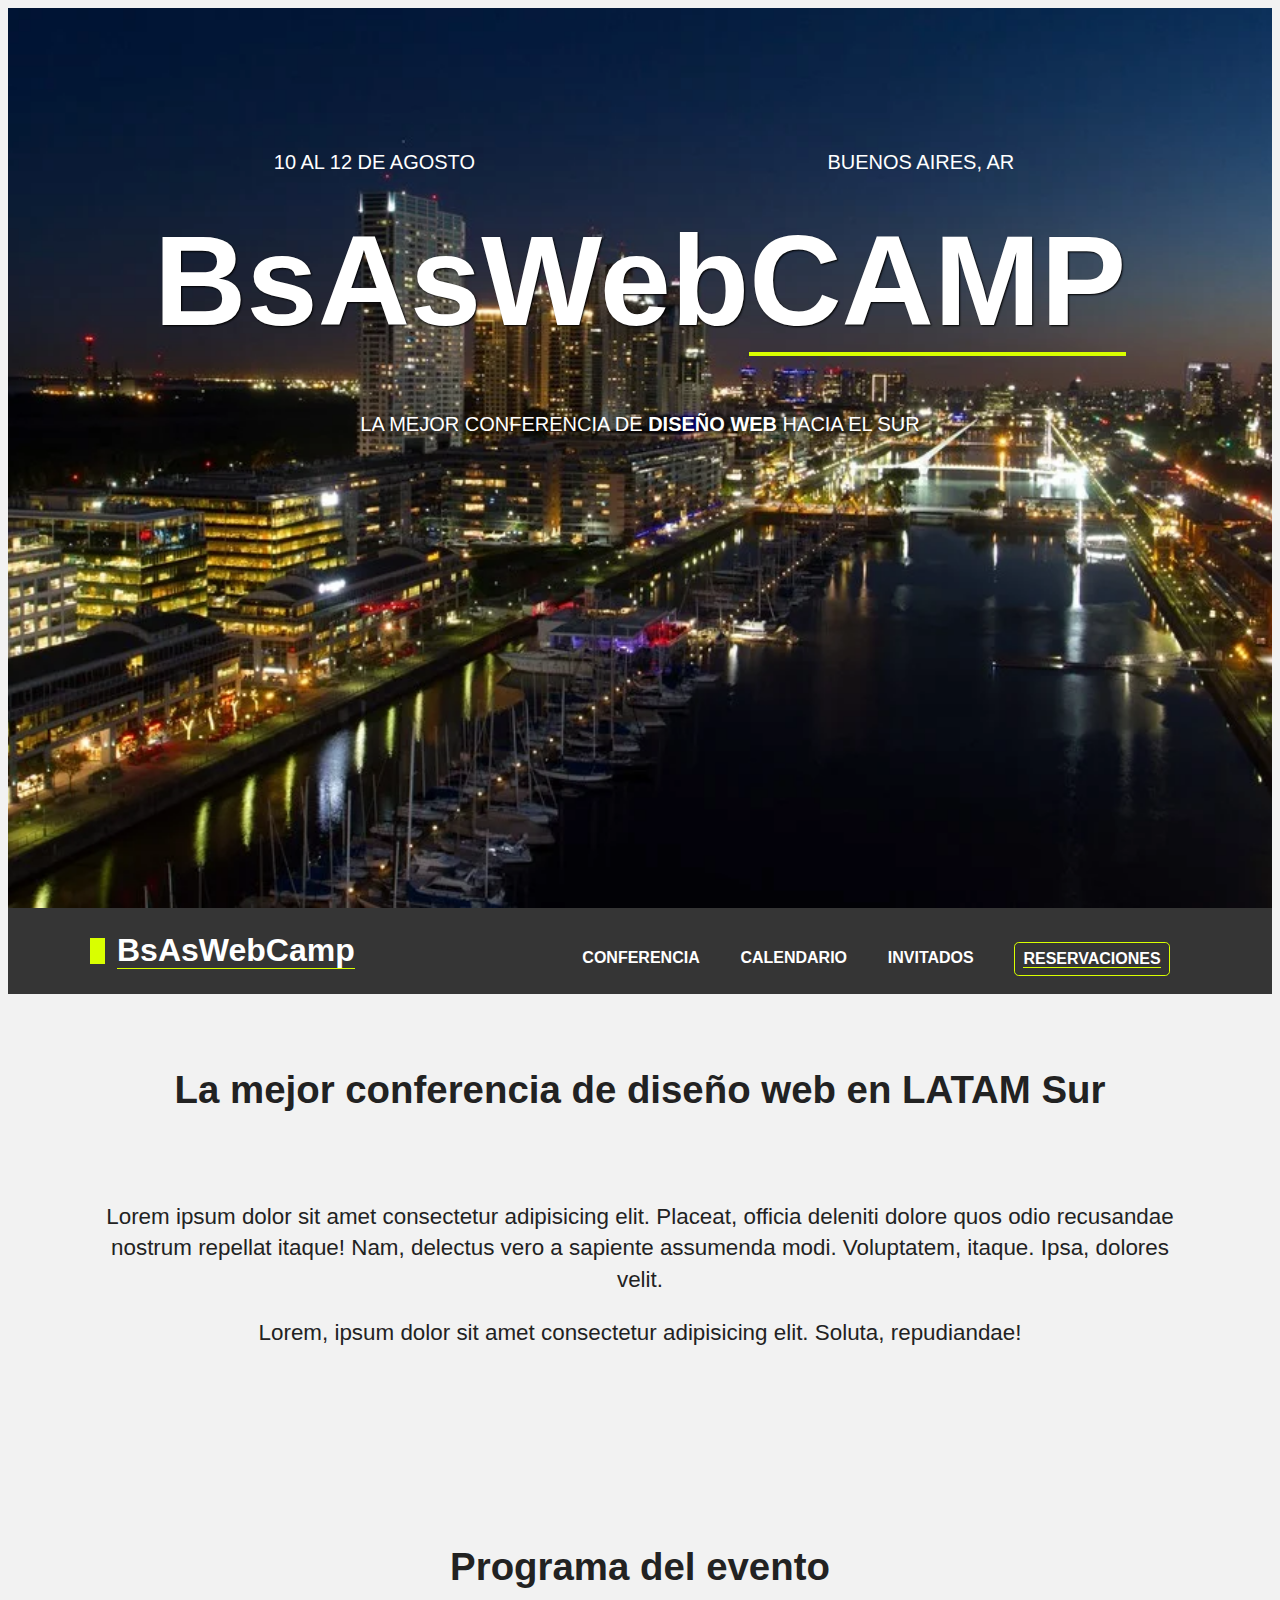
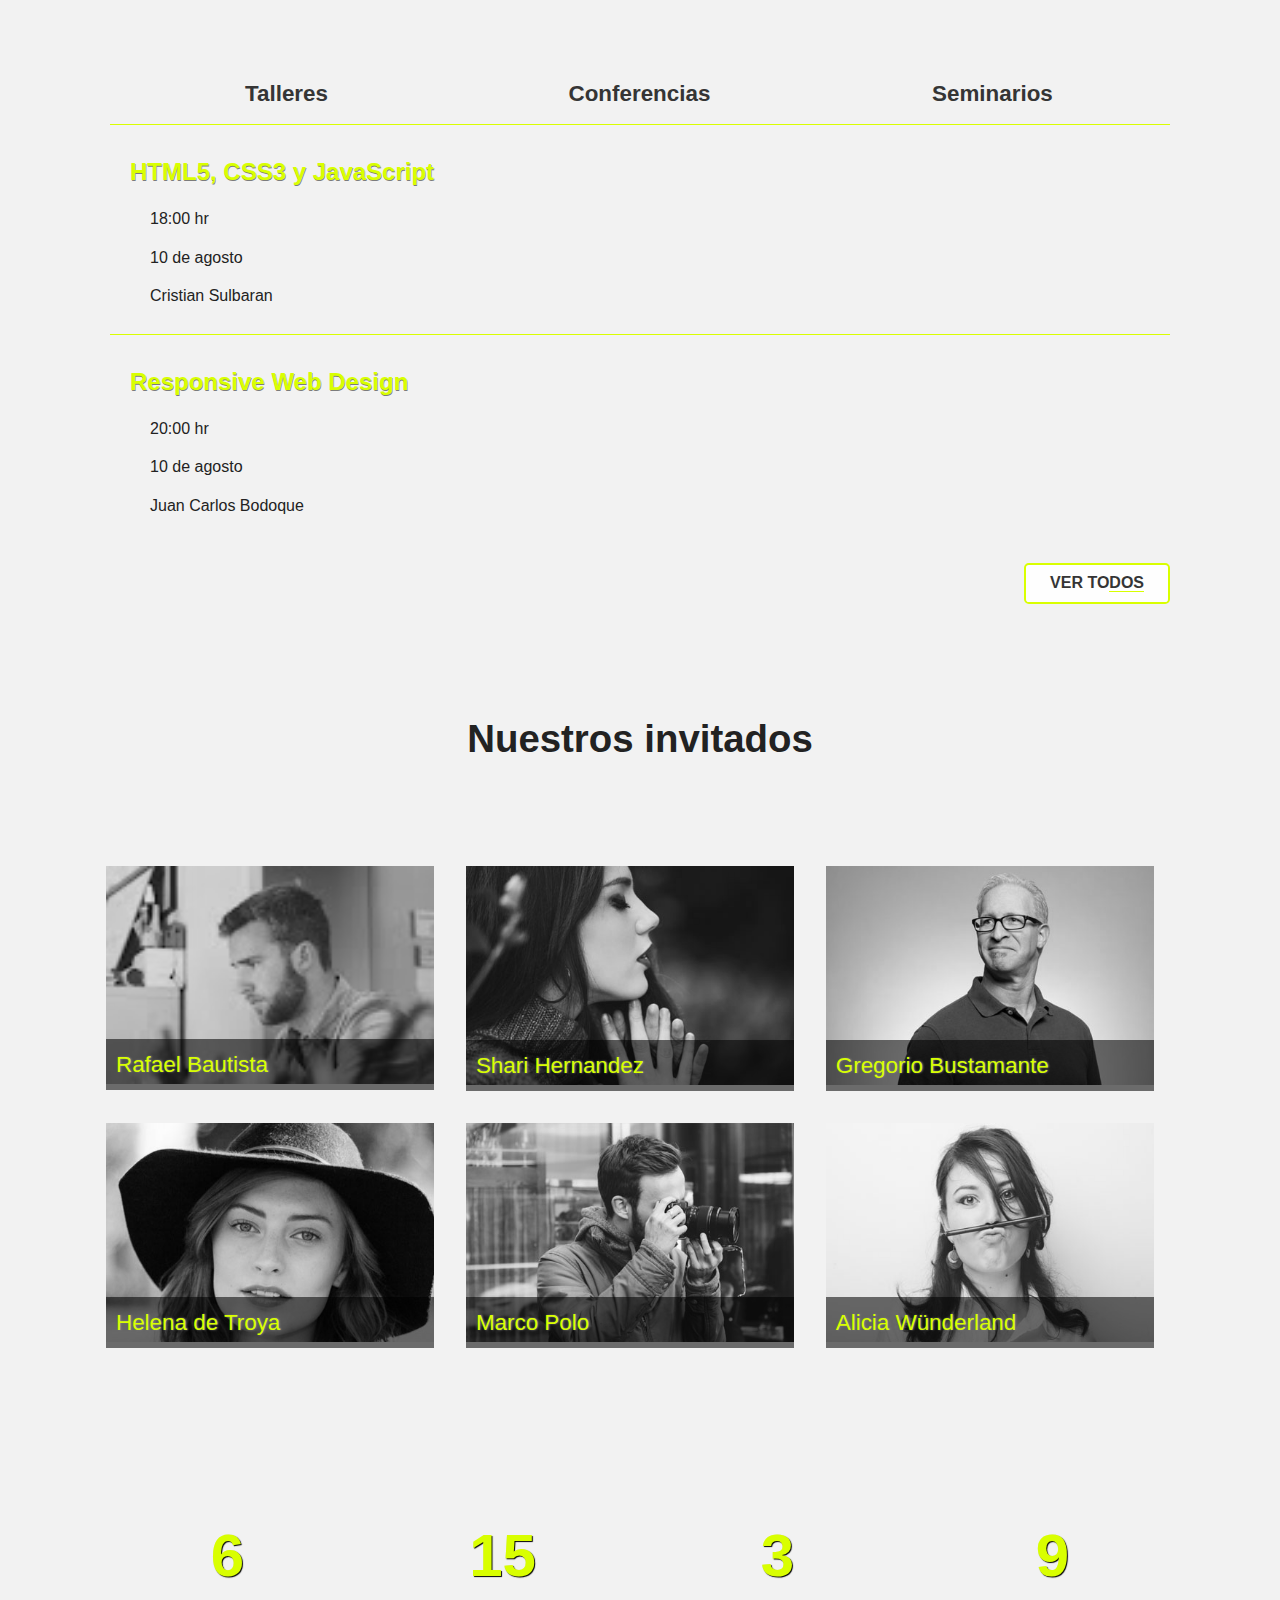
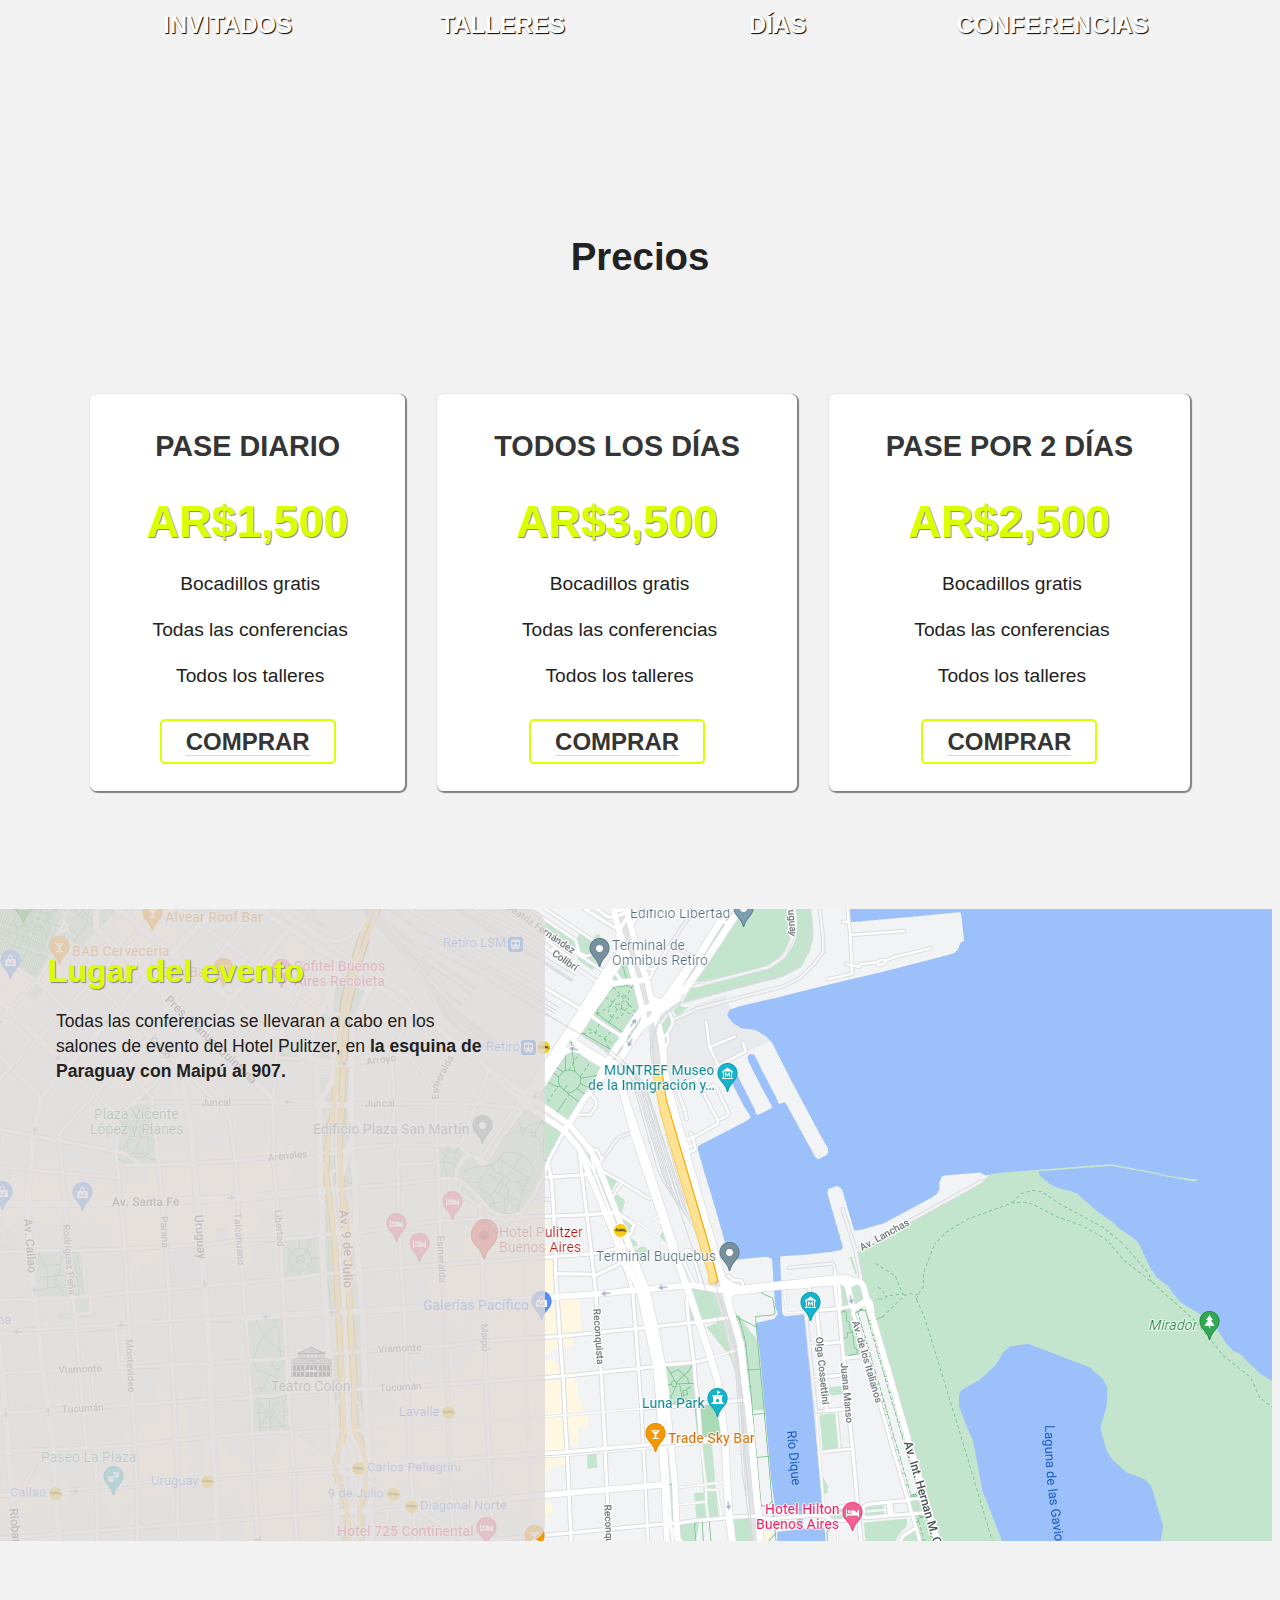
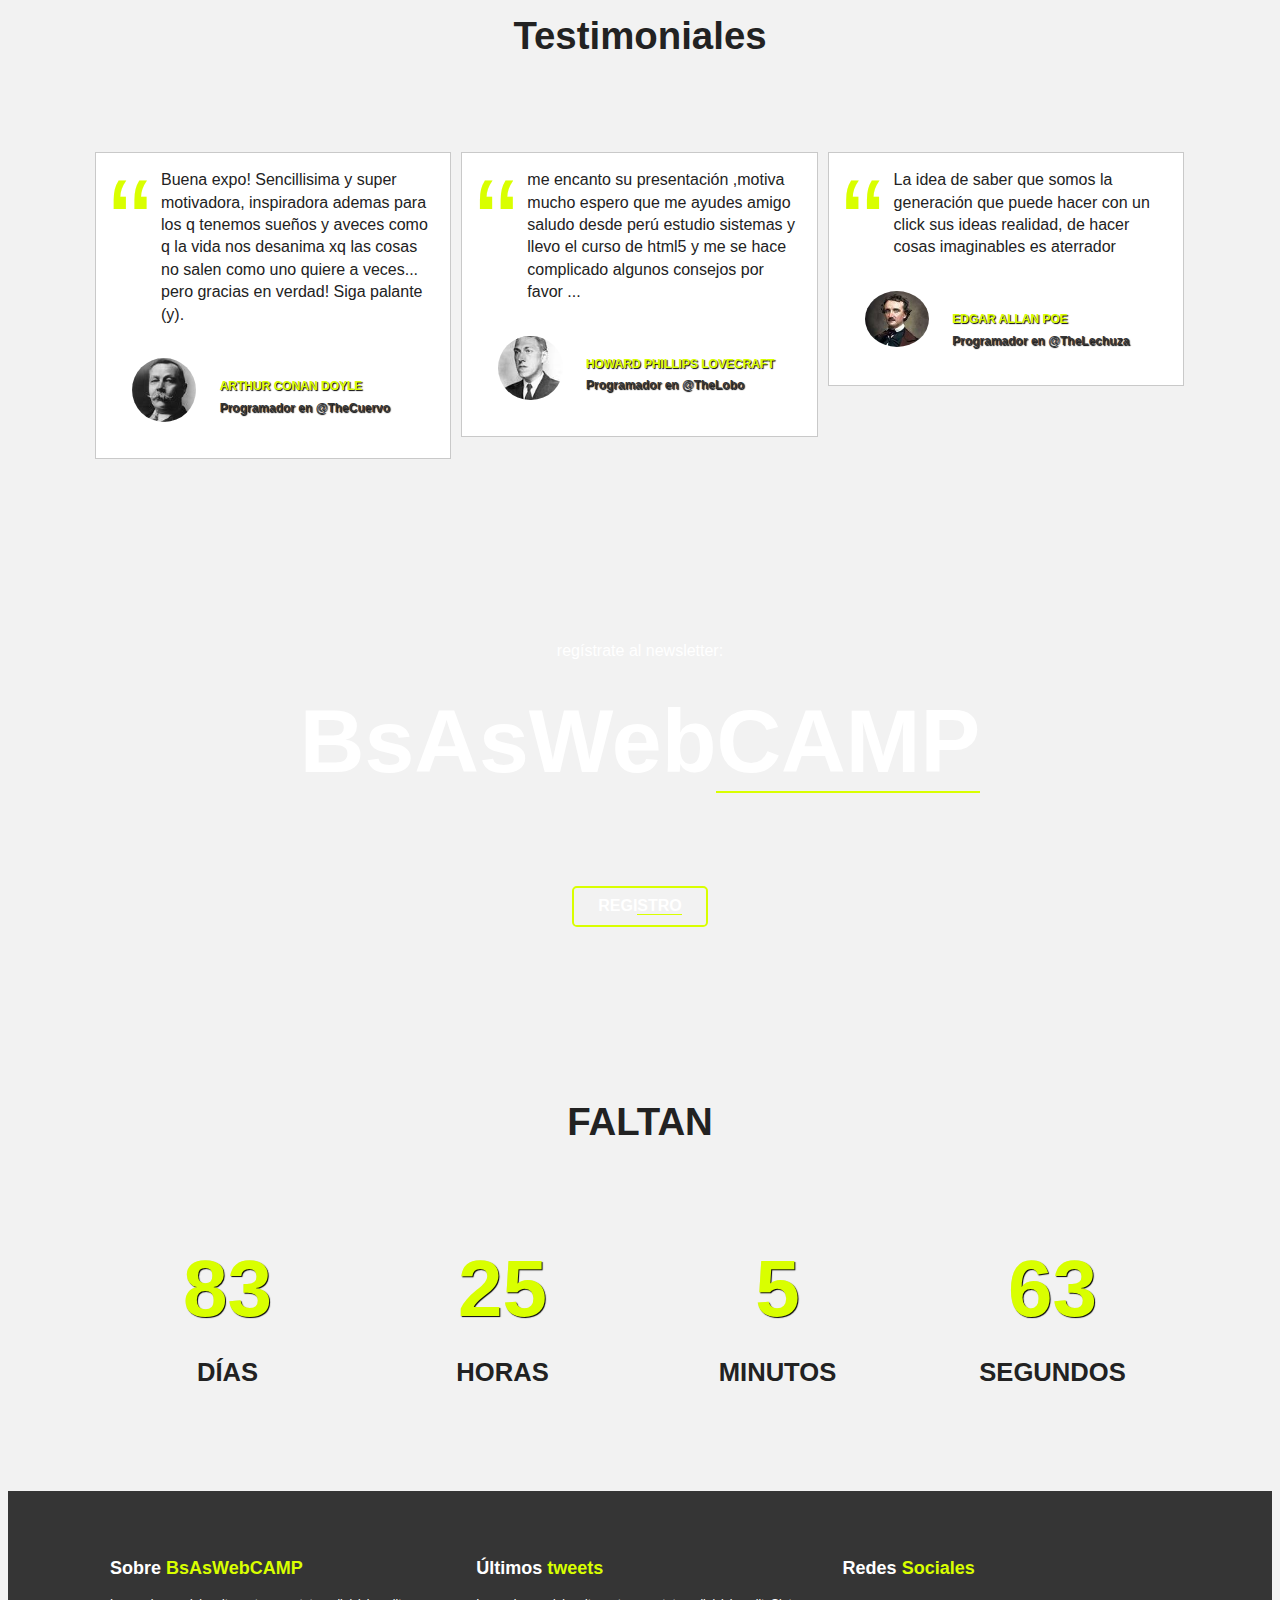
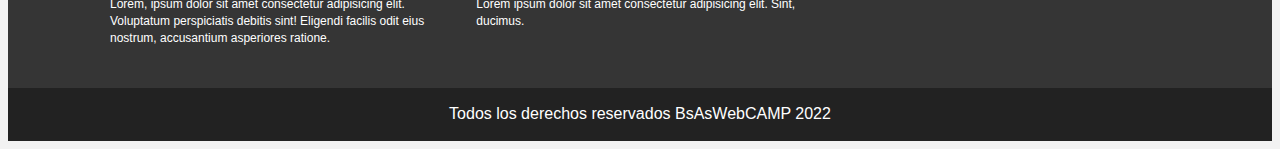
<file: Final Responsive/index.html>
<!DOCTYPE html>
<html lang="en">
<head>
    <meta charset="UTF-8">
    <meta http-equiv="X-UA-Compatible" content="IE=edge">
    <meta name="viewport" content="width=device-width, initial-scale=1.0">
    <title>FINAL Responsive</title>
    <link href="styles.css" rel="stylesheet">
    <link rel="stylesheet" href="https://cdnjs.cloudflare.com/ajax/libs/font-awesome/5.7.1/css/all.min.css" integrity="sha512-3M00D/rn8n+2ZVXBO9Hib0GKNpkm8MSUU/e2VNthDyBYxKWG+BftNYYcuEjXlyrSO637tidzMBXfE7sQm0INUg==" crossorigin="anonymous" referrerpolicy="no-referrer" />
    <link href="stylesDos.css" rel="stylesheet">
  </head>
<body>
  <!------------------------------------------INICIO HEADER--------------------------------------------------->
    <header class="site-header">
      <div class="banner">
        <div class="contenido-header">
          <nav class="redes-sociales">
            <a href="#"><i class="fab fa-facebook-f"></i></a>
            <a href="#"><i class="fab fa-twitter"></i></a>
            <a href="#"><i class="fab fa-pinterest-p"></i></a>
            <a href="#"><i class="fab fa-youtube"></i></a>
            <a href="#"><i class="fab fa-instagram"></i></a>
          </nav>
          <div class="informacion-evento">
            <div class="info-flex">
              <p class="fecha"><i class="fas fa-calendar-alt"> </i> 10 al 12 de agosto</p>
              <p class="ciudad"><i class="fas fa-map-marker-alt"></i> Buenos Aires, AR</p>
            </div>
            <h1 class="nombre-sitio">BsAsWeb<span>Camp</span> </h1>
            <p class="slogan">La mejor conferencia de <span>diseño web</span> hacia el sur</p>
          </div>
        </div>
      </div>
    </header>
  <!---------------------------------------------Final HEADER--------------------------------------------------->
   
  <!--------------INICIO NAV------------------->
  <div class="barra">
      <div class="contenedor navbar">
        <div class="bloque">
          <div class="logo">   
            
            <h2 class="nombre-sitio"><span>BsAsWebCamp</span> </h2>
          </div>

        </div>
        <nav class="navegacion-principal" id="onOff">
          <a href="#">Conferencia</a>
          <a href="#">Calendario</a>
          <a href="#">Invitados</a>
          <a href="#" class="reserv"><span>Reservaciones</span></a>
        </nav>
      </div>
    </div>
  <!--------------------FIN NAV------------------------------------>
  <!---------------------------INFO EVENTO----------------------------------->
    <section class="seccion contenedor ta">
      <h3>La mejor conferencia de diseño web en LATAM Sur</h3>
      <p>
        Lorem ipsum dolor sit amet consectetur adipisicing elit. Placeat, officia deleniti dolore quos odio recusandae nostrum repellat itaque! Nam, delectus vero a sapiente assumenda modi. Voluptatem, itaque. Ipsa, dolores velit.</p>
      <p>
        Lorem, ipsum dolor sit amet consectetur adipisicing elit. Soluta, repudiandae!
      </p>
    </section>
  
    <section class="programa">
        
          <div class="contenido-programa">
            <div class="contenedor">
              <div class="programa-evento">
                <h3 class="ta">Programa del evento</h3>
                <nav class="menu-programa">
                  <a href="#"><i class="fas fa-code"></i> Talleres</a>
                  <a href="#"><i class="fas fa-comment"></i> Conferencias</a>
                  <a href="#"><i class="fas fa-university"></i> Seminarios</a>
                </nav>
                <div id="talleres" class="info-curso ocultar ">
                  <div class="detalle-evento">
                    <h2>HTML5, CSS3 y JavaScript</h2>
                    <p><i class="fas fa-clock"></i> 18:00 hr</p>
                    <p><i class="fas fa-calendar"></i> 10 de agosto</p>
                    <p><i class="fas fa-user"></i> Cristian Sulbaran</p>
                  </div>
      
                  <div class="detalle-evento">
                    <h2>Responsive Web Design</h2>
                    <p><i class="fas fa-clock"></i> 20:00 hr</p>
                    <p><i class="fas fa-calendar"></i> 10 de agosto</p>
                    <p><i class="fas fa-user"></i> Juan Carlos Bodoque</p>
                  </div>
                  <div class="boton-flex">
                    <a href="#" class="button"> Ver to<span>dos</span> </a>
                  </div>
                </div>
              </div>
            </div>
          </div>
    </section>
    <!---------------------------FIn INFO EVENTO----------------------------------->
    <!----------------------INVITADOS--------------------------------------->
    
        <section class="contenedor seccion invitados">
          <h3 class="ta">Nuestros invitados</h3>
          <ul class="lista-invitados clearfix">
            <li class="invitado">
              <img src="invitado1.jpg" alt="imagen invitado1">
              <p>Rafael Bautista</p>
            </li>
            <li class="invitado">
              <img src="invitado2.jpg" alt="imagen invitado2">
              <p>Shari Hernandez</p>
            </li>
            <li class="invitado">
              <img src="invitado3.jpg" alt="imagen invitado3">
              <p>Gregorio Bustamante</p>
            </li>
            <li class="invitado">
              <img src="invitado4.jpg" alt="imagen invitado4">
              <p>Helena de Troya</p>
            </li>
            <li class="invitado">
              <img src="invitado5.jpg" alt="imagen invitado5">
              <p>Marco Polo</p>
            </li>
        <li class="invitado">
          <img src="invitado6.jpg" alt="imagen invitado6">
          <p>Alicia Wünderland</p>
        </li>
      </ul>
    </section>
  <!----------------------FIN INVITADOS--------------------------------------->
  <!------------------Contador PARALX------------------------>  
  <div class="contador parallax">
      <div class="contenedor">
        <ul class="resumen-evento clearfix">
          <li><p class="numero">6</p> Invitados</li>
          <li><p class="numero">15</p> Talleres</li>
          <li><p class="numero">3</p> Días</li>
          <li><p class="numero">9</p> Conferencias</li>
        </ul>
      </div>
    </div>
    <!------------------Fin Contador PARALAX------------------------>  
    <!---------------------INICIO PRECIOS--------------->
    <div class="precios seccion">
      <h3 class="ta">Precios</h3>
      <div class="contenedor">
        <ul class="lista-precios">
          <div class="precios-container">
  
            <div class="grid-item normal-size">
              <li>
                <h4>Todos los días</h4>
                <p class="numero">AR$3,500</p>
                <ul>
                  <li><i class="fas fa-check"></i> Bocadillos gratis</li>
                  <li><i class="fas fa-check"></i> Todas las conferencias</li>
                  <li><i class="fas fa-check"></i> Todos los talleres</li>
                </ul>
                <a href="#" class="button"><span>Comprar</span></a>
              </li>
            </div>
  
            <div class="grid-item oneday">
              <li>
                <h4>Pase diario</h4>
                <p class="numero">AR$1,500</p>
                <ul>
                  <li><i class="fas fa-check"></i> Bocadillos gratis</li>
                  <li><i class="fas fa-check"></i> Todas las conferencias</li>
                  <li><i class="fas fa-check"></i> Todos los talleres</li>
                </ul>
                <a href="#" class="button hollow"><span>Comprar</span></a>
              </li>
            </div>
  
            <div class="grid-item twoday">
              <li>
                <h4>Pase por 2 días</h4>
                <p class="numero">AR$2,500</p>
                <ul>
                  <li><i class="fas fa-check"></i> Bocadillos gratis</li>
                  <li><i class="fas fa-check"></i> Todas las conferencias</li>
                  <li><i class="fas fa-check"></i> Todos los talleres</li>
                </ul>
                <a href="#" class="button hollow"><span>Comprar</span></a>
              </li>
            </div>
          </div>
        </ul>
      </div>
    </div>
  <!-------------------FIN PRECIOS-------------->
  <!-------------------MAPS--------------------------->
    <div class="maps" id="maps">
      <div class="direccion">
        <h4>Lugar del evento</h4>
        <p class="ubicacion">
          Todas las conferencias se llevaran a cabo en los salones de evento del Hotel Pulitzer, en <span> la esquina de Paraguay con Maipú al 907.</span>
        </p>
  
      </div>
      <img src="direccionMaps.png" alt="buenos aires maps">
    </div>
  <!------------------------FIN MAPS-->
  <!--------------COMENTARIOS----------------->
    <section class="seccion">
      <h3 class="ta">Testimoniales</h3>
      <div class="testimoniales contenedor clearfix">
        <div class="testimonial">
          <blockquote>
            <p>Buena expo! Sencillisima y super motivadora, inspiradora ademas para los q tenemos sueños y aveces como q la vida nos desanima xq las cosas no salen como uno quiere a veces... pero gracias en verdad! Siga palante (y).</p>
            <footer class="footer1 clearfix">
              <img src="comentario1.jfif" alt="imagen testimonial">
              <cite>Arthur Conan Doyle <span>Programador en @TheCuervo</span> </cite>
            </footer>
          </blockquote>
        </div>  
        <div class="testimonial">
          <blockquote>
            <p>me encanto su presentación ,motiva mucho espero que me ayudes amigo saludo desde perú estudio sistemas y llevo el curso de html5 y me se hace complicado algunos consejos por favor ...</p>
            <footer class="footer1 clearfix">
              <img src="comentario2.jfif" alt="imagen testimonial">
              <cite>Howard Phillips Lovecraft <span>Programador en @TheLobo</span> </cite>
            </footer>
          </blockquote>
        </div>
  
        <div class="testimonial">
          <blockquote>
            <p>La idea de saber que somos la generación que puede hacer con un click sus ideas realidad, de hacer cosas imaginables es aterrador</p>
            <footer class="footer1 clearfix">
              <img src="comentario3.jfif" alt="imagen testimonial">
              <cite>Edgar Allan Poe<span>Programador en @TheLechuza</span> </cite>
            </footer>
          </blockquote>
        </div>
      </div>
    </section>
    <!---------------------COMENTARIOS FIN-------------->
  <!------------Registro-------------------->  
  <div class="Registro parallax">
      <div class="contenido contenedor">
        <p class="ta">Regístrate al newsletter:</p>
        <h3 class="ta">BsAsWeb<span>CAMP</span> </h3>
        <div class="boton-flex">
          <a href="#" class="button transparent">Regi<span>stro</span> </a>
        </div>
      </div>
    </div>
    <!------------FIN Registro----------->
    <!-------IT s THE FINAL COUNTDOWN TURURURU TURURURURU -->
    <section class="seccion">
      <h3 class="ta">FALTAN</h3>
      <div class="cuenta-regresiva contenedor">
        <ul class="clearfix">
          <li><p class="numero">83</p> días</li>
          <li><p class="numero">25</p> horas</li>
          <li><p class="numero">5</p> minutos</li>
          <li><p class="numero">63</p> segundos</li>
        </ul>
      </div>
    </section>
   <!-------IT s THE FINAL COUNTDOWN TURURURU TURURURURU -->
   <!----------------------FOOTER PA-->
   <footer class="site-footer">
      <div class="contenedor clearfix">
        <div class="footer-informacion">
          <h2>Sobre <span>BsAsWebCAMP</span> </h2>
          <p>Lorem, ipsum dolor sit amet consectetur adipisicing elit. Voluptatum perspiciatis debitis sint! Eligendi facilis odit eius nostrum, accusantium asperiores ratione.</p>
        </div>
        <div class="ultimos-tweets">
          <h2>Últimos <span>tweets</span> </h2>
          <ul>
                        <li>Lorem ipsum dolor sit amet consectetur adipisicing elit. Sint, ducimus.</li>
          </ul>
        </div>
        <div class="menu">
          <h2>Redes <span>Sociales</span> </h2>
          <nav class="redes-sociales">
            <a href="#"><i class="fab fa-facebook-f"></i></a>
            <a href="#"><i class="fab fa-twitter"></i></a>
            <a href="#"><i class="fab fa-pinterest-p"></i></a>
            <a href="#"><i class="fab fa-youtube"></i></a>
            <a href="#"><i class="fab fa-instagram"></i></a>
          </nav>
        </div>
      </div>
      <p class="copy ta">Todos los derechos reservados BsAsWebCAMP 2022 </p>
    </footer>
      <!------------------FIN footer-->
  </body>
  
</body>
</html>
</file>
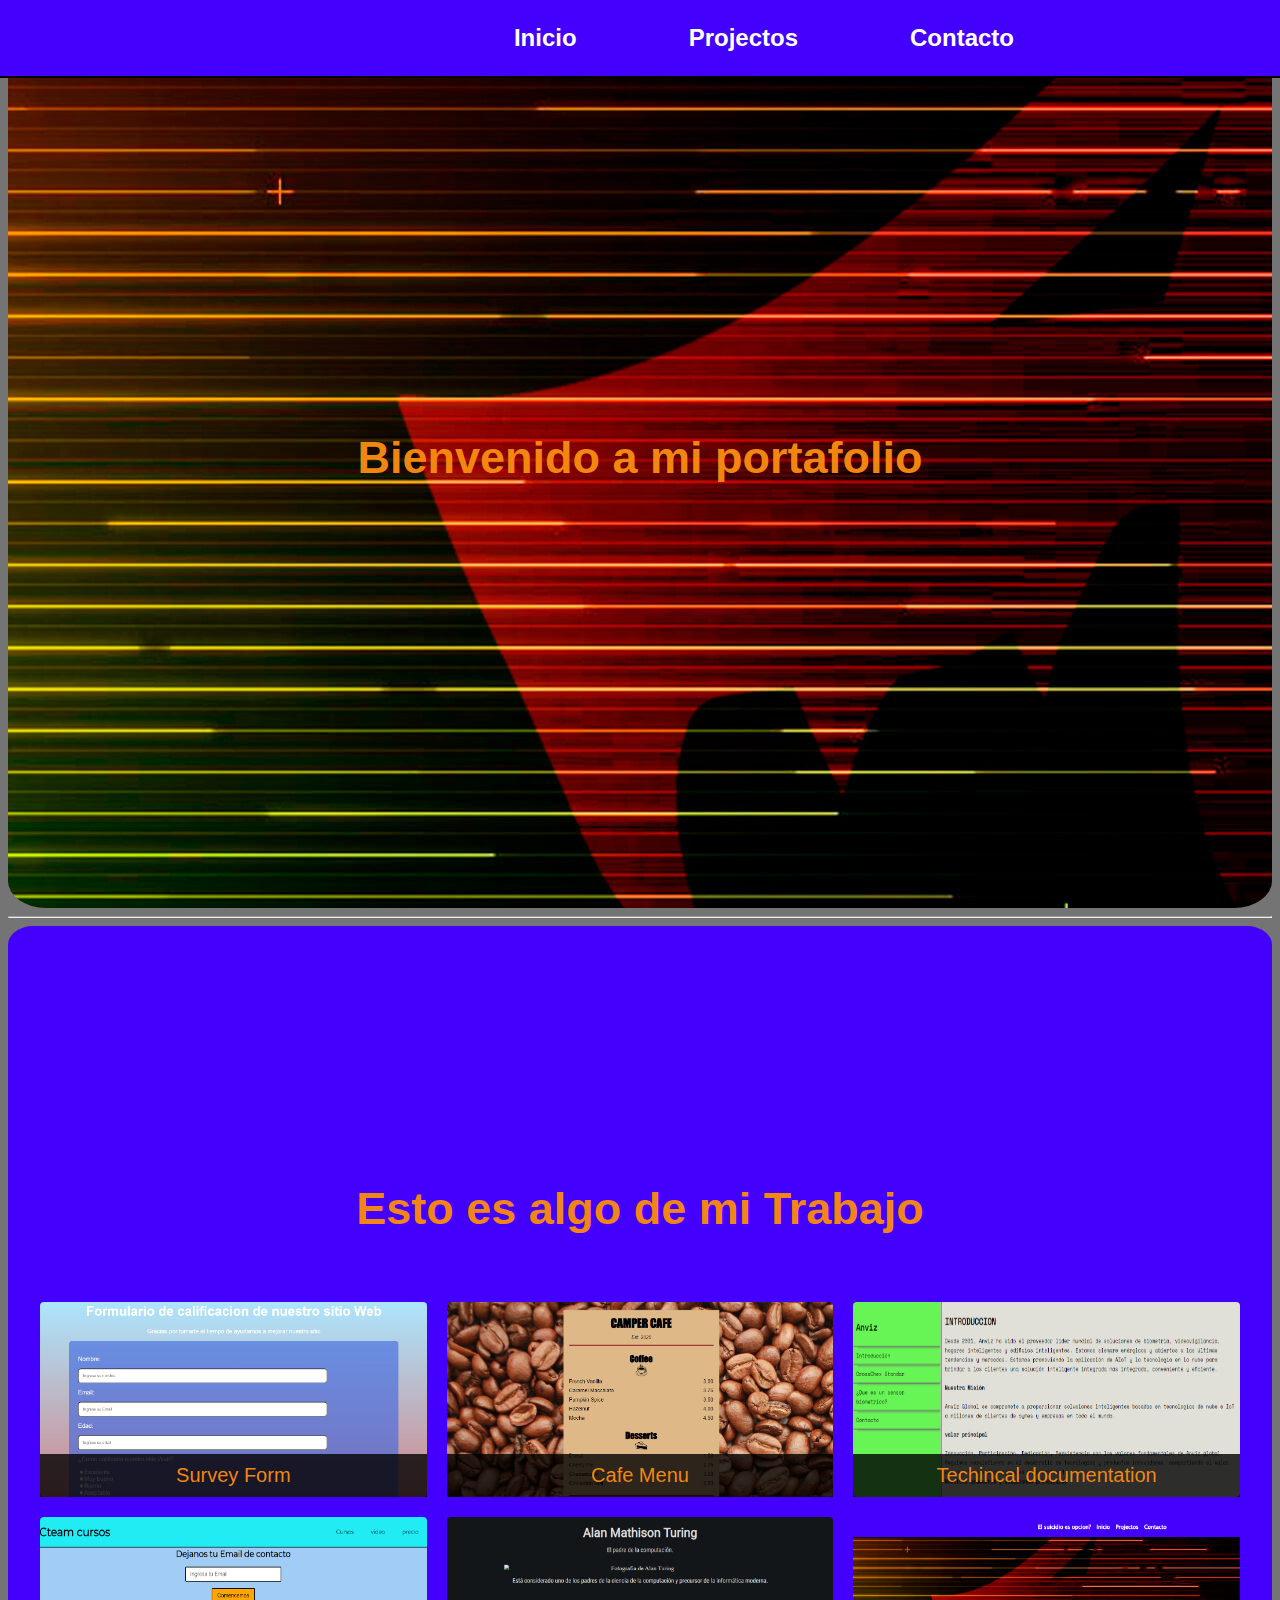
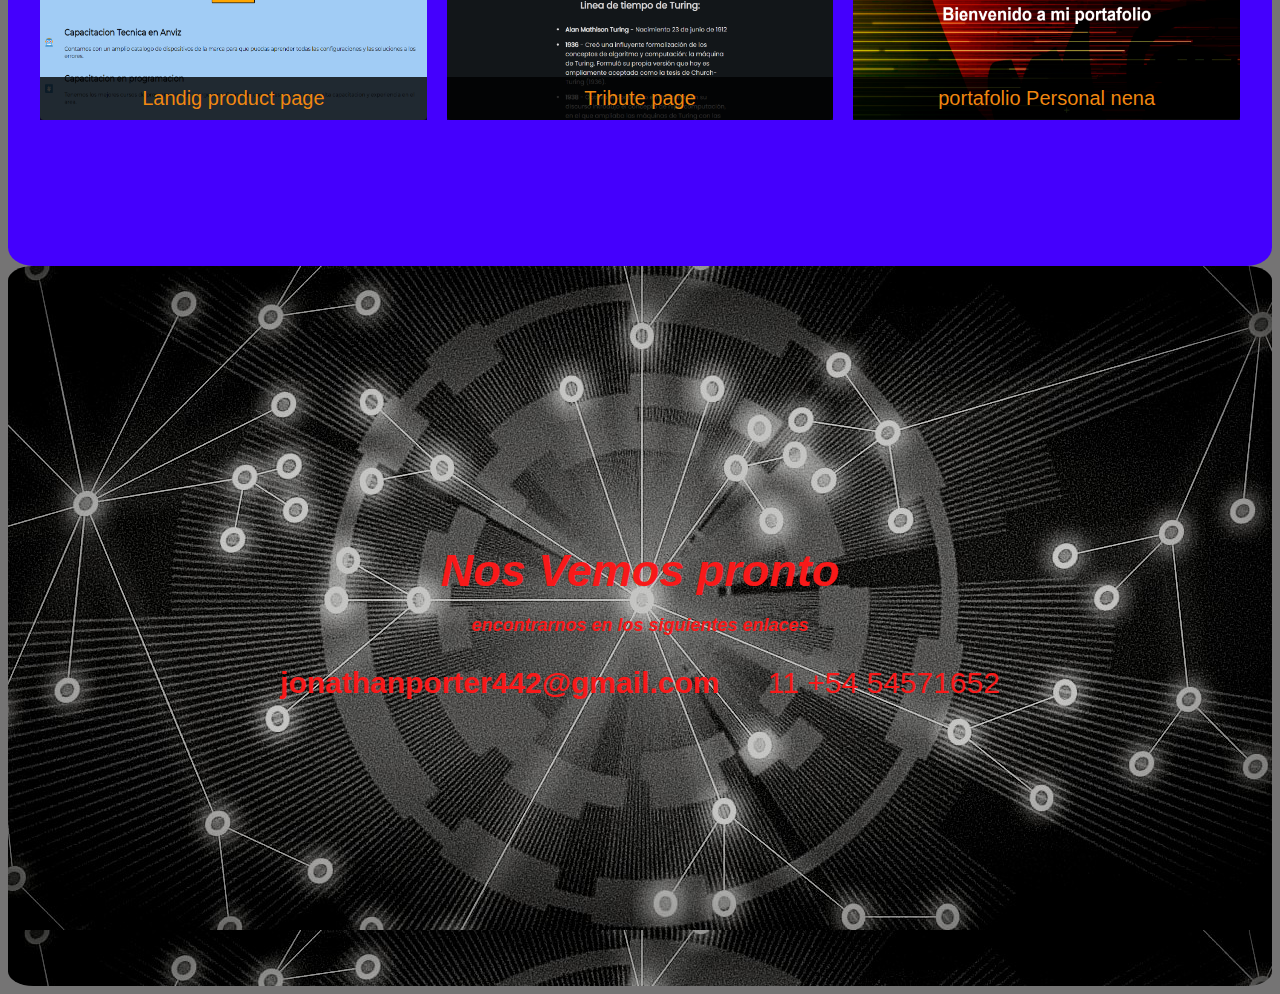
<file: Portfolio/index.html>
<!DOCTYPE html>
<html lang="en">
    <head>
        <title></title>
        <meta charset="UTF-8">
        <meta name="viewport" content="width=device-width, initial-scale=1">
        <link href="styles.css" rel="stylesheet">
        <link rel="stylesheet" href="https://cdnjs.cloudflare.com/ajax/libs/font-awesome/5.7.1/css/all.min.css" integrity="sha512-3M00D/rn8n+2ZVXBO9Hib0GKNpkm8MSUU/e2VNthDyBYxKWG+BftNYYcuEjXlyrSO637tidzMBXfE7sQm0INUg==" crossorigin="anonymous" referrerpolicy="no-referrer" />
        
    </head>
    <body>
        <!--Inicio Nav-->
        <nav id="navbar">
            <div class="container">
            <div class="nav-content">
              <ul>
                <li><a href="#welcome-section">Inicio</a></li>
                <li><a href="#projects">Projectos</a></li>
                <li><a href="#contact">Contacto</a></li>
              </ul>
            </div>
          </div>
        </div>
        </nav>
        <!--Fin Nav-->
        <!--Banner-->
        <section id="welcome-section">
            <div class="container">
              <h1>Bienvenido a mi portafolio</h1>
            
          </div>
        </section>
        <!--Fin Banner-->
        <hr>
        <!--inicio seccion projectos-->
        <section id="projects">
          <div class="container">
            
            <h2 class="project-tile">Esto es algo de mi Trabajo</h2>
            
            <div class="cards">
               
              <a class="card" href="Projectos/Survey/index.html" target="_blank">
                
                 <img 
                   alt="Survey"
                   src="img/survey.jpg" />
                 <figcaption>Survey Form</figcaption>
            </a>
      
            <a class="card" href="Projectos/CafeMenu/PagCafe.html" target="_blank">
              <img 
                     alt="Cafe"
                     src="img/CafeMenu.jpg" />
                <figcaption>Cafe Menu</figcaption>
              </a>
              <a class="card" href="/Projectos/Technical/index.html" target="_blank">
              
              
              <img 
                   alt="Techincal documentation project"
                   src="img/tecnichal.PNG" />
              <figcaption>Techincal documentation</figcaption>
            </a>
            <a class="card" href="Projectos/Product/index.html" target="_blank">
              
              
              <img 
                   alt="Landing Page"
                   src="img/LandingPage.jpg" />
              <figcaption>Landig product page</figcaption>
            </a>
            <a class="card" href="Projectos/tributePage/index.html" target="_blank">
              
              
              <img 
                   alt="Tribute Page"
                   src="img/tribute.PNG" />
              <figcaption>Tribute page</figcaption>
            </a>
            <a class="card" href="index.html" target="_blank">
              
              
              <img 
                   alt="portafolio personal"
                   src="img/portfolio.PNG" />
              <figcaption>portafolio Personal nena</figcaption>
            </a>
              
              
      </section>
      </section>
        <!--Fin Seccion projectos-->
        <!--Inicio contacto-->
      <section id="contact">
        <div class="container">
          <h2 class="project-tile"><em>Nos Vemos pronto</em></h2>
          <p><em><strong>encontrarnos en los siguientes enlaces</strong></em><p>
          <ul>
            <li><i class="fas fa-envelope-open-text"></i><strong>  jonathanporter442@gmail.com</strong></li>
            <li><i class="fas fa-mobile-alt"></i>  11 +54 54571652</li>
          </ul>
  </div>
</section>
    </body>
</html>
</file>
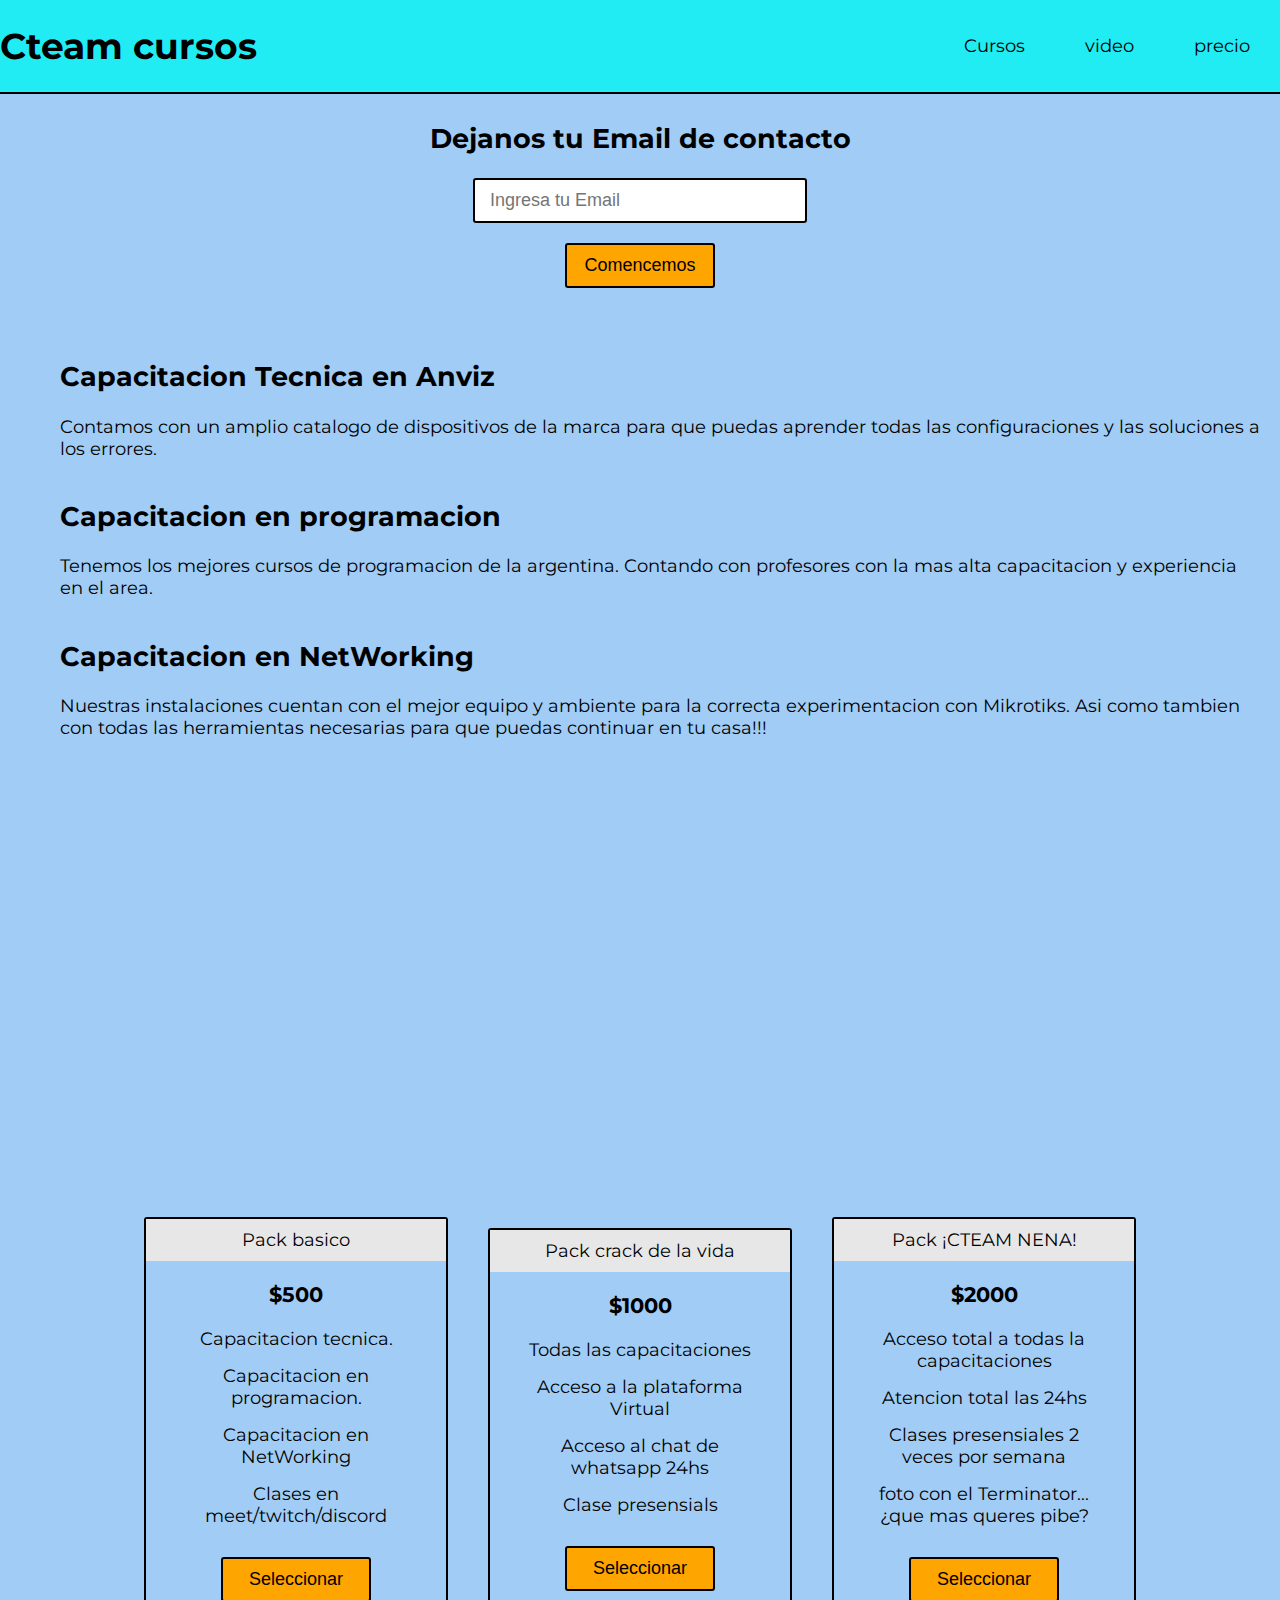
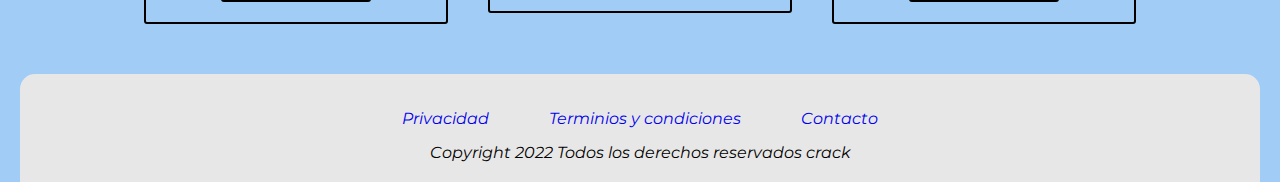
<file: ProductLandingPage by jp/index.html>
<!DOCTYPE html>
<html>
  <head>
    <title>Cteam Cursos</title>
    <link href="https://afeld.github.io/emoji-css/emoji.css" rel="stylesheet">
    <link rel="stylesheet" href="./styles.css" />
    <link
      rel="stylesheet"
      href="https://use.fontawesome.com/releases/v5.8.1/css/all.css"
      integrity="sha384-50oBUHEmvpQ+1lW4y57PTFmhCaXp0ML5d60M1M7uH2+nqUivzIebhndOJK28anvf"
      crossorigin="anonymous"
    />
    
  </head>
  <body>
    <header id="header">
      <h1>Cteam cursos</h1>
      <nav id="nav-bar">
        <ul>
          <li><a class="nav-link" href="#Cursos">Cursos</a></li>
          <li><a class="nav-link" href="#video">video</a></li>
          <li><a class="nav-link" href="#precio">precio</a></li>
        </ul>
      </nav>
    </header>
    <!--Form a freecodecamp-->
    <section id="mail">
      <h2>Dejanos tu Email de contacto</h2>
      <form id="form" action="https://www.freecodecamp.com/email-submit">
        <input id="email" placeholder="Ingresa tu Email" type="email" name="email" />
        <input id="submit" placeholder="email" type="submit" value="Comencemos"/>
      </form>
    </section>
    <div class="container">
      <!--Explicacion de productos-->
      <section id="Cursos">
        <div class="grid">
          <div class="icon">
            <i class="em em-robot_face" aria-role="presentation" aria-label="ROBOT FACE"></i>
          </div>
          <div class="desc">
            <h2>Capacitacion Tecnica en Anviz</h2>
            <p>
              Contamos con un amplio catalogo de dispositivos de la marca para que puedas aprender todas las configuraciones 
              y las soluciones a los errores.
            </p>
          </div>
        </div>
        <div class="grid">
          <div class="icon">
            <i class="em em-hash" aria-role="presentation" aria-label="HASH KEY"></i>
          </div>
          <div class="desc">
            <h2>Capacitacion en programacion</h2>
            <p>
              Tenemos los mejores cursos de programacion de la argentina. Contando con profesores 
              con la mas alta capacitacion y experiencia en el area.
            </p>
          </div>
        </div>
        <div class="grid">
          <div class="icon">
            <i class="em em-signal_strength" aria-role="presentation" aria-label="ANTENNA WITH BARS"></i>
          </div>
          <div class="desc">
            <h2>Capacitacion en NetWorking</h2>
            <p>
              Nuestras instalaciones cuentan con el mejor equipo y ambiente para la correcta experimentacion con Mikrotiks.
              Asi como tambien con todas las herramientas necesarias para que puedas continuar en tu casa!!!
            </p>
          </div>
        </div>
      </section>
      <section id="video"><!--Video-->
        <iframe width="560" height="315" src="https://www.youtube.com/embed/33r-iJSzF58" title="YouTube video player" 
        frameborder="0" allow="accelerometer; autoplay; clipboard-write; 
        encrypted-media; gyroscope; picture-in-picture" allowfullscreen></iframe>
      </section>
      <!--Seleccion de productos-->
      <section id="precio">
        <div class="product">
          <div class="level">
              Pack basico
          </div>
          <h3>$500</h3>
          <ol>
            <li>Capacitacion tecnica.</li>
            <li>Capacitacion en programacion.</li>
            <li>Capacitacion en NetWorking</li>
            <li>Clases en meet/twitch/discord</li>
          </ol>
          <button name="button">Seleccionar</button>
        </div>
                <div class="product">
          <div class="level">
              Pack crack de la vida
          </div>
          <h3>$1000</h3>
          <ol>
            <li>Todas las capacitaciones</li>
            <li>Acceso a la plataforma Virtual</li>
            <li>Acceso al chat de whatsapp 24hs</li>
            <li>Clase presensials</li>
          </ol>
          <button name="button">Seleccionar</button>
        </div>
                <div class="product">
          <div class="level">
             Pack ¡CTEAM NENA!
          </div>
          <h3>$2000</h3>
          <ol>
            <li>Acceso total a todas la capacitaciones</li>
            <li>Atencion total las 24hs</li>
            <li>Clases presensiales 2 veces por semana</li>
            <li> foto con el Terminator... ¿que mas queres pibe?</li>
          </ol>
          <button name="button">Seleccionar</button>
        </div>
      </section>
    </div>
    <footer>
      <!--Para reirse si pinta-->
      <lu>
        <li><a href="https://www.google.com/search?q=significado+privacidad&oq=significado+privacidad&aqs=chrome..69i57.5118j0j1&sourceid=chrome&ie=UTF-8">
                Privacidad</a></li>
        <li><a href="https://encrypted-tbn0.gstatic.com/images?q=tbn:ANd9GcTkwWazqWFNAySu5rzSpoXbmtlAD7sPU0dRMw&usqp=CAU">Terminios y condiciones</a></li>
        <li><a href="https://www.c-team.com.ar/">Contacto</a></li>
      </lu>
      <span>Copyright 2022 Todos los derechos reservados crack</span>
    </footer>
  </body>
</html>
</file>
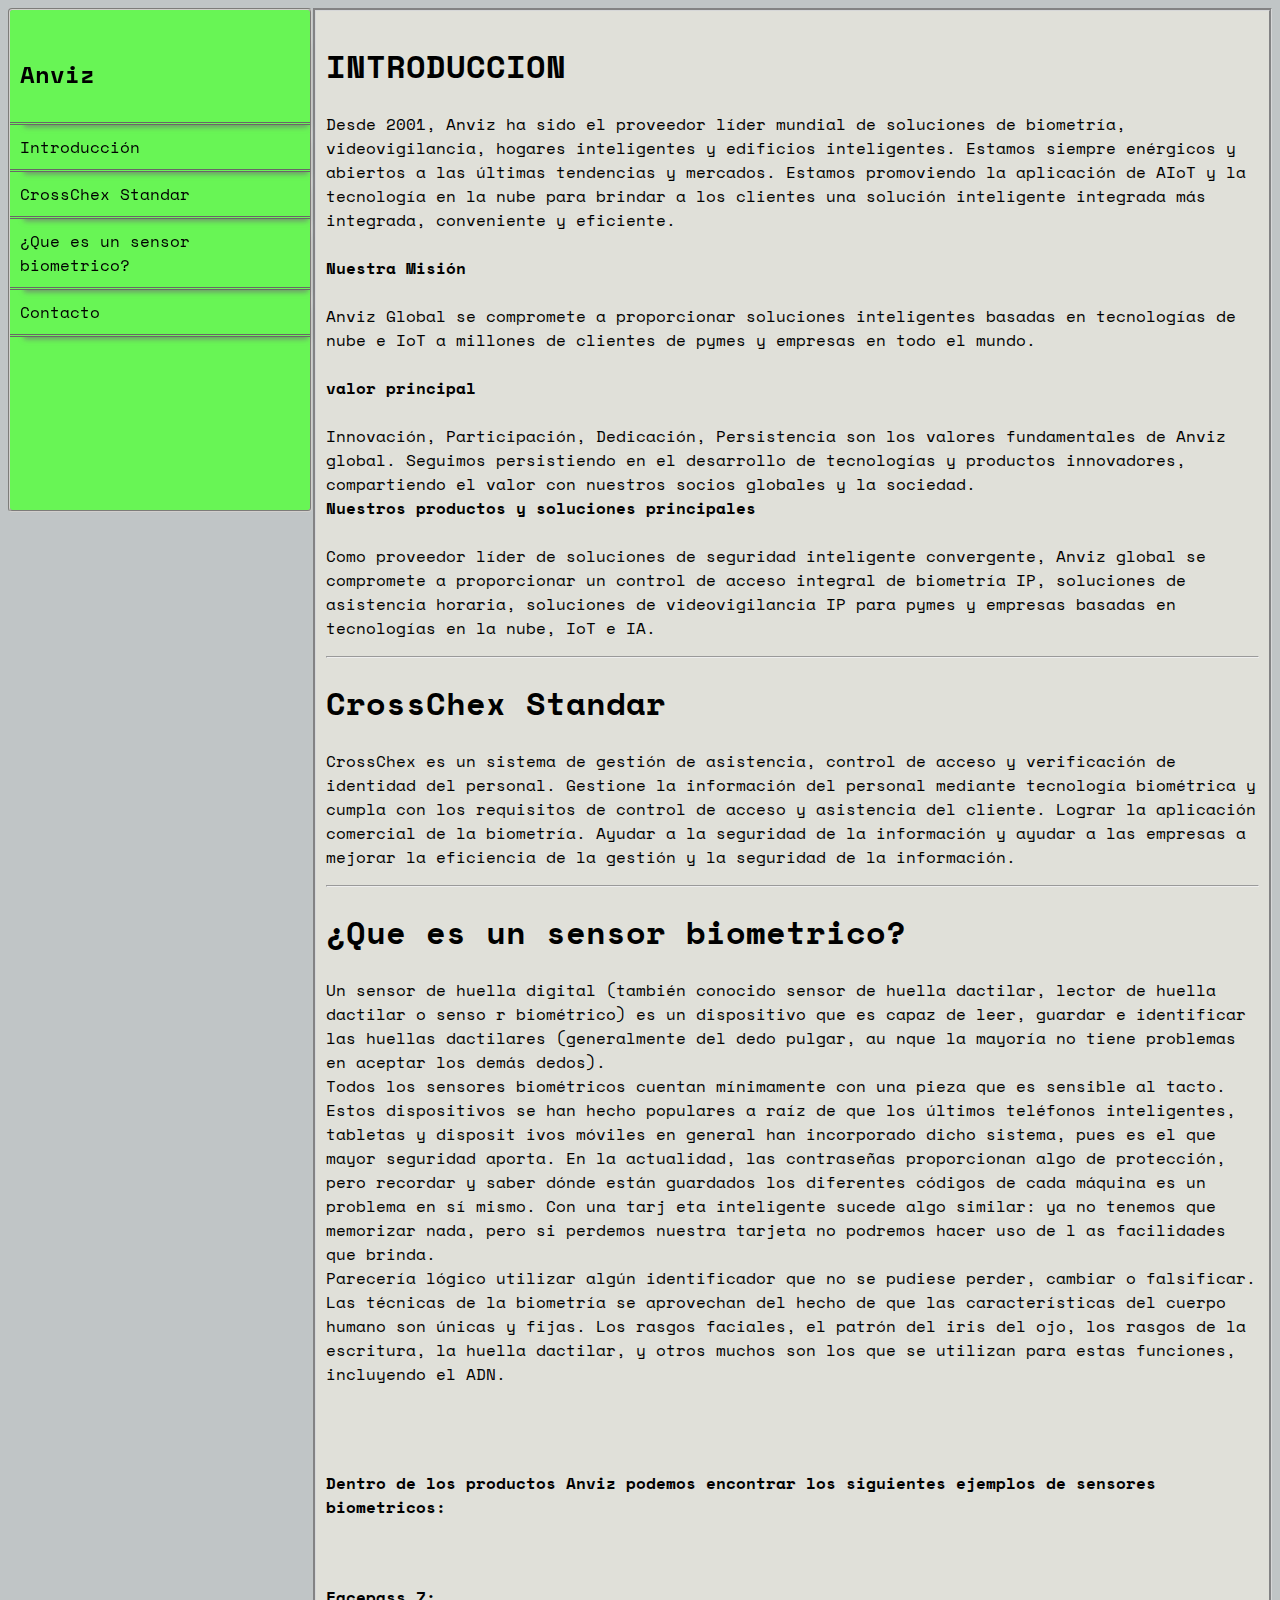
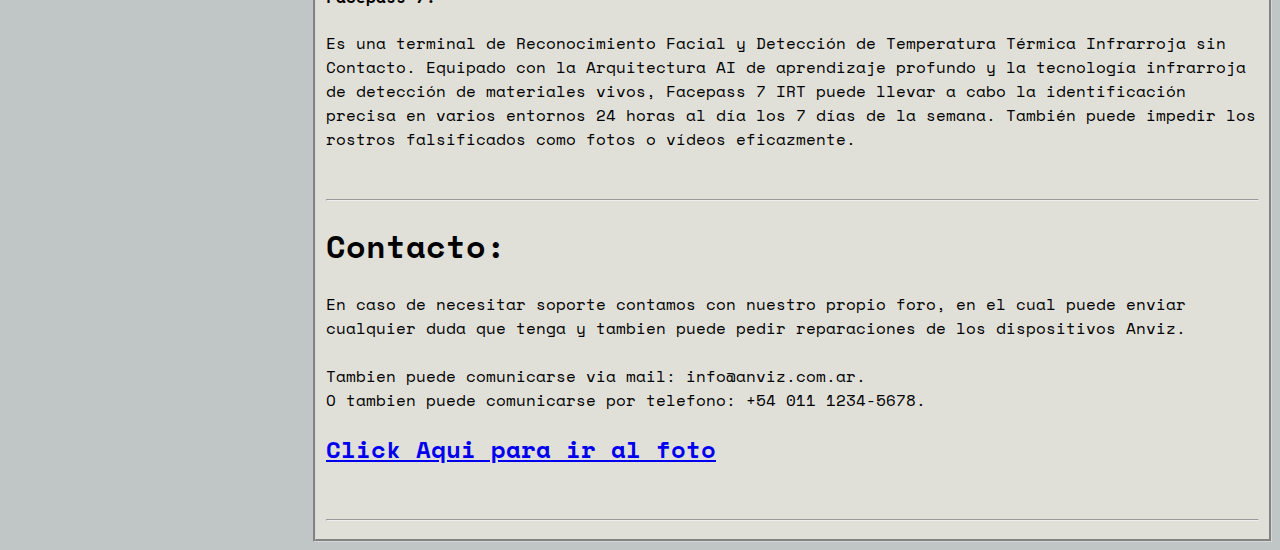
<file: TechnicalDocumentationPage by jp V1/index.html>
<!DOCTYPE html>
<html lang="en">
<head>
    <meta charset="UTF-8">
    <meta http-equiv="X-UA-Compatible" content="IE=edge">
    <meta name="viewport" content="width=device-width, initial-scale=1.0">
    <meta name="description" content="A Technical Documentation Page">
    <title>Anviz Tecnical Data</title>
    <link href="https://fonts.googleapis.com/css?family=Ubuntu" rel="stylesheet">
    <link href="https://fonts.googleapis.com/css?family=Space+Mono" rel="stylesheet">
    <link href="style.css" rel="stylesheet">
</head>
<body>
    <nav class="navbar" id="navbar">
        <ul>
          <li>
            <header><h2>Anviz</h2></header>
          </li>
          <a class="nav-link" href="#introduction">
          <li class="nav-link-li">
            Introducción
            </li></a>
          <a class="nav-link" href="#CrossChex_Standar">
          <li class="nav-link-li">CrossChex Standar</li></a>
          <a class="nav-link" href="#sensor"><li class="nav-link-li">¿Que es un sensor biometrico?</li></a>
          <a class="nav-link" href="#Contacto"><li class="nav-link-li">Contacto</li></a>
        </ul>
      </nav>
      
      <main id="main-doc">
        <section class="main-section" id="introduction">
         <header>
          <h1>INTRODUCCION</h1>
          </header>
         <p> Desde 2001, Anviz ha sido el proveedor líder mundial de soluciones de biometría, videovigilancia, hogares inteligentes y 
          edificios inteligentes. Estamos siempre enérgicos y abiertos a las últimas tendencias y mercados. Estamos promoviendo la aplicación de AIoT y
           la tecnología en la nube para brindar a los clientes una solución inteligente integrada más integrada, conveniente y eficiente.
           <br><br>
          <strong>Nuestra Misión</strong> <br><br>
           Anviz Global se compromete a proporcionar soluciones inteligentes basadas en tecnologías de nube e IoT a millones de clientes de pymes y empresas en todo el mundo.
           <br><br>
           <strong>valor principal</strong> <br><br>
           Innovación, Participación, Dedicación, Persistencia son los valores fundamentales de Anviz global. Seguimos persistiendo en el desarrollo de tecnologías y productos innovadores, compartiendo el valor con nuestros socios globales y la sociedad.
           <br>
           <strong>Nuestros productos y soluciones principales</strong><br><br>
           Como proveedor líder de soluciones de seguridad inteligente convergente, Anviz global se compromete a proporcionar un control de acceso integral de biometría IP, soluciones de asistencia horaria, soluciones de videovigilancia IP para pymes y empresas basadas en tecnologías en la nube, IoT e IA.
           <br>
          </p>
      </section>
      <hr>
        
        <section class="main-section" id="CrossChex_Standar">
          <header><h1>CrossChex Standar</h1></header>
          <p>CrossChex es un sistema de gestión de asistencia, control de acceso y verificación de identidad del personal.
             Gestione la información del personal mediante tecnología biométrica y cumpla con los requisitos de control de acceso y asistencia del cliente. Lograr la aplicación comercial de la biometría.
             Ayudar a la seguridad de la información y ayudar a las empresas a mejorar la eficiencia de la gestión y la seguridad de la información.
            </p>
            </section>
        
        <hr>
        
        <section class="main-section" id="sensor">
          <header><h1>¿Que es un sensor biometrico?</h1></header>
          <p>Un sensor de huella digital (también conocido sensor de huella dactilar, lector de huella dactilar o senso
            r biométrico) es un dispositivo que es capaz de leer, guardar e identificar las huellas dactilares (generalmente del dedo pulgar, au
            nque la mayoría no tiene problemas en aceptar los demás dedos). <br>
            Todos los sensores biométricos cuentan mínimamente con una pieza que 
            es sensible al tacto. Estos dispositivos se han hecho populares a raíz de que los últimos teléfonos inteligentes, tabletas y disposit
            ivos móviles en general han incorporado dicho sistema, pues es el que mayor seguridad aporta.

            En la actualidad, las contraseñas proporcionan algo de protección, 
            pero recordar y saber dónde están guardados los diferentes códigos de cada máquina es un problema en sí mismo. Con una tarj
            eta inteligente sucede algo similar: ya no tenemos que memorizar nada, pero si perdemos nuestra tarjeta no podremos hacer uso de l
            as facilidades que brinda.
            <br>
            
            Parecería lógico utilizar algún identificador que no se pudiese perder, cambiar o falsificar. Las técnicas de la biometría se
             aprovechan del hecho de que las características del cuerpo humano son únicas y fijas. Los rasgos faciales, 
             el patrón del iris del ojo, los rasgos de la escritura,
             la huella dactilar, y otros muchos son los que se utilizan para estas funciones, incluyendo el ADN.</p>

             <br><br>
             <h4>Dentro de los productos Anviz podemos encontrar los siguientes ejemplos de sensores biometricos: </h4>
             <br>
             <p>
                  <h4>Facepass 7:</h4>Es una terminal de Reconocimiento Facial y Detección de Temperatura Térmica Infrarroja sin Contacto. Equipado con la Arquitectura AI de aprendizaje profundo y la tecnología infrarroja de detección de 
                  materiales vivos, Facepass 7 IRT puede llevar a cabo la identificación precisa en varios entornos 24 horas al día los 7
                   días de la semana.
                   También puede impedir los rostros falsificados como fotos o vídeos eficazmente.
             </p>
        </section>
        <br>
        <hr>
        
        <section class="main-section" id="Contacto">
          <header><h1>Contacto: </h1></header>
          <p>
            En caso de necesitar soporte contamos con nuestro propio foro, en el cual puede enviar cualquier duda que tenga y tambien puede pedir reparaciones de los dispositivos Anviz.
            <br><br>
            Tambien puede comunicarse via mail: info@anviz.com.ar.<br>
            O tambien puede comunicarse por telefono: +54 011 1234-5678.
      </p>
          <h2><a href="https://www.anvizla.com/index.php?p=/">Click Aqui para ir al foto</a></h2>
        </section>
        <br>
        <hr>
      </main>
</body>
</html>
</file>
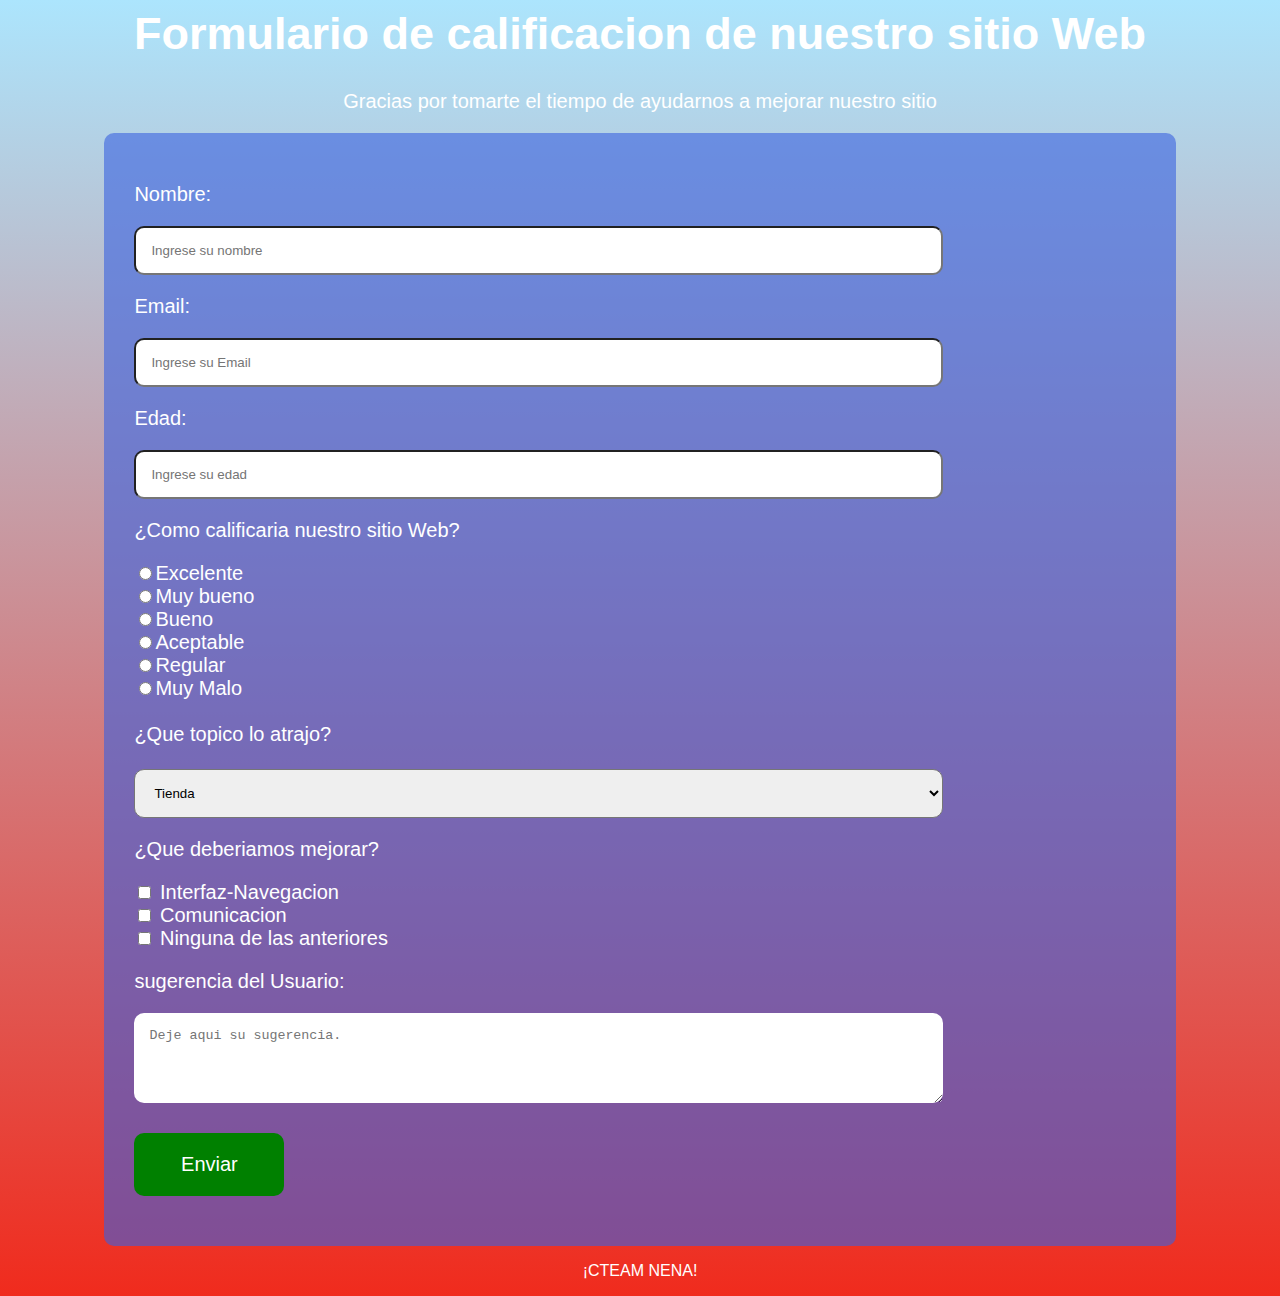
<file: Portfolio/Projectos/Survey/index.html>
<!DOCTYPE html5>
<html lang="es">

<head>
    <meta charset="UTF-8">
    <meta name="viewport" content="width=device-width, initial-scale=1.0">
    <link rel="stylesheet" href="styles.css">
    <title>Cteam</title>
</head>

<body>

    <h1 id="titulo">Formulario de calificacion de nuestro sitio Web</h1>

    <p id="descripsion">Gracias por tomarte el tiempo de ayudarnos a mejorar nuestro sitio</p>

    <div id="estructura">

        <!--Inicio formulario-->
        <form id="survey-form">
            <!--Inputs tipo texto-->
            <label id="name-label" for="name">
                <p>Nombre:</p>
            </label>

            <input id="name" type="text" placeholder="Ingrese su nombre" required>


            <label id="email-label" for="email">
                <p>Email:</p>
            </label>

            <input id="email" type="email" placeholder="Ingrese su Email" required>

            <label id="number-label" for="number">
                <p>Edad:</p>
            </label>

            <input id="number" type="number" placeholder="Ingrese su edad" min="18" max="100" required>
            <!--Inputss tipo radio-->
            <p>¿Como calificaria nuestro sitio Web?</p>

            <input type="radio" name="calificacion" value="1">Excelente</input>
            <br>
            <input type="radio" name="calificacion" value="2">Muy bueno</input>
            <br>
            <input type="radio" name="calificacion" value="3">Bueno</input>
            <br>
            <input type="radio" name="calificacion" value="4">Aceptable</input>
            <br>
            <input type="radio" name="calificacion" value="5">Regular</input>
            <br>
            <input type="radio" name="calificacion" value="6">Muy Malo</input>
            <br>
            
            <!--Inicio menu Drop-->
            <label for="dropdown" id="Servicio"><br>¿Que topico lo atrajo?<br></label>
            <br>                
            <select id="dropdown">
                            
                    <option value="Tienda">Tienda</option>
                    <option value="Servicio Tecnico">Servicio Tecnico</option>
                    <option value="Asistencia/asesoramiento Anviz">Asistencia/asesoramiento Anviz</option>
                            
            </select>

            <!--Checkboxes nena XD-->
            <p>¿Que deberiamos mejorar?</p>
                <input type="checkbox" id="Checkboxes" name="Interfaz-Navegacion" value="Interfaz-Navegacion">
                <label for="video-length">Interfaz-Navegacion</label><br>
        
                <input type="checkbox" id="Checkboxes" name="Comunicacion" value="Comunicacion">
                <label for="content-quality">Comunicacion</label><br>
        
                <input type="checkbox" id="Checkboxes" name="Ninguna de las anteriores" value="Ninguna de las anteriores">
                <label for="more-videos">Ninguna de las anteriores</label><br>

            <!--Area de texto-->
            <p>sugerencia del Usuario:</p>

            <textarea id="comentario" rows="4" cols="40" placeholder="Deje aqui su sugerencia."></textarea>
             <br>

            <input id="submit" type="submit" value="Enviar">



        </form>
        <!--Fin formulario-->
      </div>
      
        <footer>
        <!--footer por meme-->
        <p>¡CTEAM NENA!</p>
        </footer>
    </body>
   

</html>
</file>
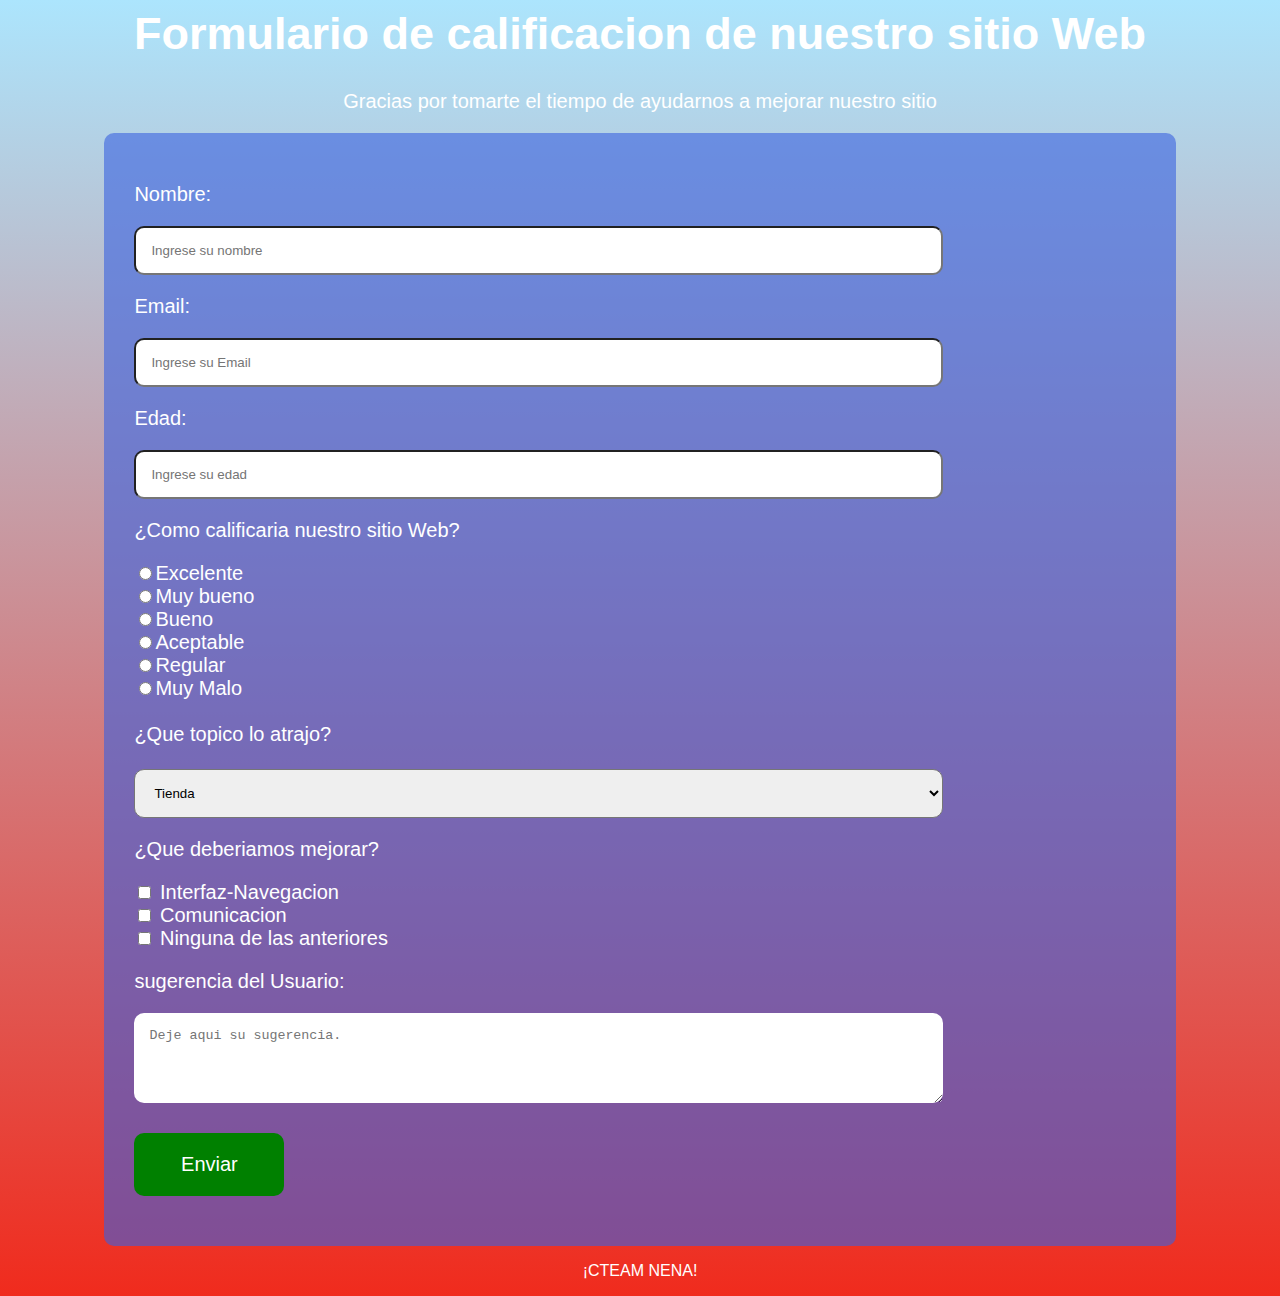
<file: Survey 2/index..html>
<!DOCTYPE html5>
<html lang="es">

<head>
    <meta charset="UTF-8">
    <meta name="viewport" content="width=device-width, initial-scale=1.0">
    <link rel="stylesheet" href="styles.css">
    <title>Cteam</title>
</head>

<body>

    <h1 id="titulo">Formulario de calificacion de nuestro sitio Web</h1>

    <p id="descripsion">Gracias por tomarte el tiempo de ayudarnos a mejorar nuestro sitio</p>

    <div id="estructura">

        <!--Inicio formulario-->
        <form id="survey-form">
            <!--Inputs tipo texto-->
            <label id="name-label" for="name">
                <p>Nombre:</p>
            </label>

            <input id="name" type="text" placeholder="Ingrese su nombre" required>


            <label id="email-label" for="email">
                <p>Email:</p>
            </label>

            <input id="email" type="email" placeholder="Ingrese su Email" required>

            <label id="number-label" for="number">
                <p>Edad:</p>
            </label>

            <input id="number" type="number" placeholder="Ingrese su edad" min="18" max="100" required>
            <!--Inputss tipo radio-->
            <p>¿Como calificaria nuestro sitio Web?</p>

            <input type="radio" name="calificacion" value="1">Excelente</input>
            <br>
            <input type="radio" name="calificacion" value="2">Muy bueno</input>
            <br>
            <input type="radio" name="calificacion" value="3">Bueno</input>
            <br>
            <input type="radio" name="calificacion" value="4">Aceptable</input>
            <br>
            <input type="radio" name="calificacion" value="5">Regular</input>
            <br>
            <input type="radio" name="calificacion" value="6">Muy Malo</input>
            <br>
            
            <!--Inicio menu Drop-->
            <label for="dropdown" id="Servicio"><br>¿Que topico lo atrajo?<br></label>
            <br>                
            <select id="dropdown">
                            
                    <option value="Tienda">Tienda</option>
                    <option value="Servicio Tecnico">Servicio Tecnico</option>
                    <option value="Asistencia/asesoramiento Anviz">Asistencia/asesoramiento Anviz</option>
                            
            </select>

            <!--Checkboxes nena XD-->
            <p>¿Que deberiamos mejorar?</p>
                <input type="checkbox" id="Checkboxes" name="Interfaz-Navegacion" value="Interfaz-Navegacion">
                <label for="video-length">Interfaz-Navegacion</label><br>
        
                <input type="checkbox" id="Checkboxes" name="Comunicacion" value="Comunicacion">
                <label for="content-quality">Comunicacion</label><br>
        
                <input type="checkbox" id="Checkboxes" name="Ninguna de las anteriores" value="Ninguna de las anteriores">
                <label for="more-videos">Ninguna de las anteriores</label><br>

            <!--Area de texto-->
            <p>sugerencia del Usuario:</p>

            <textarea id="comentario" rows="4" cols="40" placeholder="Deje aqui su sugerencia."></textarea>
             <br>

            <input id="submit" type="submit" value="Enviar">



        </form>
        <!--Fin formulario-->
      </div>

    </body>
    <footer>
        <!--footer por meme-->
        <p>¡CTEAM NENA!</p>
    </footer>

</html>
</file>
<file: Final Responsive/styles.css>
*{
  --secundario:rgb(217, 255, 0);
  --oscuro: #353535;
  --font2: 'Oswald', sans-serif;
}
  html {
    color: #222;
    font-size: 1em;
    line-height: 1.4;
  }
  
  html{
    box-sizing: border-box;
    }
  *,*::before,*::after{
    box-sizing: inherit;
  }
  fieldset {
  border: 0;
  margin: 0;
  padding: 0;
}
/***HEADER****/
.redes-sociales{
  text-align: center;
}

.redes-sociales a{
  font-size: 1.75rem;
  color: #fff;
  margin-right: 25px;
  transition: .3s ease-in-out;
}

.redes-sociales a:hover{
  color: var(--secundario);
}

.redes-sociales a:last-of-type{
  margin-right: 0;
}

  body{
    background: #f2f2f2;
    font-family: 'Montserrat', sans-serif;
  }
  
  .contenedor{
    margin: 0 auto;
    width: 90%;
  }
  hr {
    display: block;
    height: 1px;
    border: 0;
    border-top: 1px solid #ccc;
    margin: 1em 0;
    padding: 0;
  }
  .seccion{
    padding: 30px 0;
  }
  
  
  h3{
    font-size: 2.4rem;
  }
  
  .seccion p{
    font-size: 1.4rem;
  }
  h3::after{
    content: '';
    margin: 1rem auto;
    width: 100px;
    height: 30px;
    display: block;
  
  }
  
  .ta{
    text-align: center;
  }
  
  @media (min-width: 768px) {
    .contenedor{
      max-width: 1100px;
    }
  }
  
  div.banner{
    background: url(puertoMadero.jpg)no-repeat;
    height: 100vh;
    background-position: center;
    background-size: cover;
  }
  
  .contenido-header{
    padding-top: 40px;
  }
  
  @media (min-width: 768px) {
    .contenido-header{
      padding-top: 15px;
    }
  }
  
  /***FIN header****/

  
  
  
  .info-flex{
    display: flex;
    flex-direction: column;
    margin: 4rem auto 0 auto;
    max-width: 60%;
    justify-content: space-between;
    
  }
  
  @media (min-width: 768px) {
    .info-flex{
      flex-direction: row ;
    }
  }
  .info-flex p{
    padding: 10px 5px;
  }
  
  
  h1.nombre-sitio{
    font-size: 11.5vw;
    text-shadow: 1px 1px 2px black;
  }
  
  h1.nombre-sitio span{
    border-bottom: 2px solid var(--secundario);
    text-transform: uppercase;
  }
  
  @media (min-width: 480px) {
    h1.nombre-sitio{
      font-size: 10vw;
      margin-top: 0;
      margin-bottom: 40px;
    }
    h1.nombre-sitio span{
    border-bottom: 4px solid var(--secundario);
    }
  }
  p.slogan{
    text-transform: none;
    text-shadow: 2px 2px 5px black;
    font-weight: 500;
  }
  
  p.slogan span{
    font-weight: 900;
    text-transform: uppercase;
  }
  
  .navbar{
    display: flex;
    justify-content: space-between;
    align-items: center;  
    flex-wrap: wrap;
  }
  
  @media (min-width: 768px) {
    .navbar{
      flex-wrap: nowrap;
    }
  }
  
  
    .bloque{
      display: flex;
      width: 100%;
      align-items: center;
      justify-content: space-between;
    }
  
    .logo h2{
      flex: 0 0 80%;
    }
  
    .navegacion-principal{
      flex: 0 0 100%;
      text-align: center;
      margin-top: 1rem;
      display:block;
    }
  
    .navegacion-principal a{
      display: block;
    }
  
  .barra{
    background: var(--oscuro);
    padding: .5rem;
    
  }
  
  .logo h2{
    font-size: 2rem;
    color: #fff;
    padding: 0;
    margin: 0;
    line-height: 0.8;
    padding-left: 0.75rem;
    border-left: 15px solid var(--secundario);
  }
  
  .logo h2 span{
    border-bottom: 1px solid var(--secundario);
  }
  
  @media (min-width: 950px) {
    .logo h2{
      flex: 0 0 calc(30%);
    }
    
  }
  
  /*****************************NAV PRINCIPAL */
  
  .navegacion-principal{
    display: none;
  }
  
  
  .navegacion-principal a{
    text-decoration: none;
    text-transform: uppercase;
    color: #fff;
    font-weight: 700;
    font-size: 0.9rem;
    font-family: var(--font2);
    padding: 15px 0;
    transition: 0.3s ease-in-out;
  }
  
  .navegacion-principal a:hover{
      color: var(--secundario);
    }
    
  
    .navegacion-principal a:last-of-type{
      border: 1px solid var(--secundario);
      margin: 10px 0;
      padding: 5px 0.5rem;
      transition: 0.2s ease-in-out;
      border-radius: 0.3rem;
    }
  .reserv span{
      padding-bottom: 0;
      border-bottom: 0.5px solid var(--secundario);
      transition: 0.2s ease-in-out;
    }
    
    
    a.reserv:hover{
      background: var(--secundario);
      color: #fff;
      text-shadow: 0.5px 0.5px 2px black;
      font-weight: 900;
    }
    .reserv:hover span{
      border-bottom:0.5px solid var(--oscuro) ;
    }
  
    
  @media (min-width: 768px) {
    .navegacion-principal{
      display: flex;
      justify-content: space-around;
      flex: 0 0 calc(60% - 2rem);
    }
    
    
  }
  
  @media (min-width: 860px) {
    .navegacion-principal a{
      font-size: 1rem;
    }
  }
   
  .informacion-evento{
    text-align: center;
    color: #fff;
  }
  
  .informacion-evento p{
    display: inline;
    font-size: 20px;
    margin: 0;
    text-transform: uppercase;
  }
  
  .informacion-evento p i{
    color: var(--secundario);
    font-size: 2rem;
    margin-right: 0.5rem;
  }
  /* PROGRAMA DEL EVENTO */
  
  .programa{
    position: relative;
   
  }
  
  .contenido-programa{
    position: relative;
    top: 0;
    left: 0;
    width: 100%;
    height: 100%;

  }
  
  .programa-evento{
    padding: 20px;
    padding-bottom: 40px;
    margin-top: 80px;
    border-radius: 10px;
  }
  
  
  .menu-programa{
    width: 100%;
    font-family: var(--font2);
    
    padding-bottom: 10px;
    border-bottom: 1px solid var(--secundario);
  }
  
  @media (min-width: 768px) {
    .menu-programa{
      display: flex;
    }
  }

  .menu-programa a:hover,
  .menu-programa a i,
  .detalle-evento i,
  .detalle-evento h2{
    color: var(--secundario);
    text-shadow: .5px .5px 0px rgb(124, 124, 124);
  }
  
  .menu-programa a{
    display: block;
    text-align: center;
    text-decoration: none;
    color: var(--oscuro);
    padding-bottom: 5px;
    font-size: 1.4rem;
    font-weight: 700;
    transition: 0.2s ease-in-out;
  }
  @media (min-width: 768px) {
    .menu-programa a{
      flex: 0 0 33.3%;
    }
  }
  
  
  
  /* detalle evento */
  
  .detalle-evento{
    padding: 10px 20px;
    border-bottom: 1px solid var(--secundario);
  }
  
  div.detalle-evento:nth-child(2){
    border-bottom: none;
  }
  
  .detalle-evento p{
    padding: 0 20px;
  }
  
  .boton-flex{
    display: flex;
    justify-content: flex-end;
  }
  
  a.button{
    border: 2px solid var(--secundario);
    margin-top: 20px;
    padding: 7px 1.5rem;
    transition: 0.3s ease-in-out;
    border-radius: 0.3rem;
    font-weight: 900;
    text-decoration: none;
    color: var(--oscuro);
    text-transform: uppercase;
    background: rgba(255, 255, 255, 0.9);
  }
  
  .button span{
    border-bottom: 1px solid var(--secundario);
    transition: 0.3s ease-in-out;
  }
  
  .button:hover{
    text-shadow: .5px .5px 0px rgb(124, 124, 124);
    background: var(--secundario);
    color: #fff;
  }
  .button:hover span{
    border-bottom: 1px solid var(--oscuro);
  }
  /***********************************SECCION INVITADOS */
  
  ul{
    padding: 0;
    margin: 0;
    list-style: none;
  }
  
  
  ul.lista-invitados li{
    margin: 10px auto;
  }
  
  @media (min-width: 700px) {
    ul.lista-invitados li{
      width: calc(50% - 1rem);
      margin: 0.5rem;
      float: left;
    }
  }
  
  @media (min-width: 950px) {
    ul.lista-invitados li{
      width: calc(33.3% - 2.4rem);
      margin: 1rem;
    }
  }
  
  .invitado{
    position: relative;
    overflow: hidden;
    font-family: var(--font2);
  }
  
  .invitado img{
    max-width: 100%;
    width: 100%;
    filter: gray;
    -webkit-filter: grayscale(1);
    transition: 0.5s ease-in-out;
  }
  
  .invitado:hover img{
    filter: none;
    -webkit-filter: grayscale(0);
    scale: 1.1;
    -webkit-transform: scale(1.1);
    transform: scale(1.1);
  }
  
  .invitado p{
    position: absolute;
    bottom: 0;
    left: 0;
    margin: 0;
    padding: 10px 10px;
    width: 100%;
    background: rgba(0, 0, 0, 0.555);
    color: var(--secundario);
    text-shadow: 1px 0px 2px grey;
    transition: 0.5s ease-in-out;
  }
  
  .invitado:hover p{
    bottom:-80px;
    opacity: 0;
  }
</file>
<file: Final Responsive/stylesDos.css>
/************************CONTADOR PARALAX*************************/
  
  ul.resumen-evento{
    position: relative;
    padding: 120px 0;
  }
  
  ul.resumen-evento li{
    width: 50%;
    float: left;
    text-align: center;
    text-transform: uppercase;
    color: #fff;
    font-family: var(--font2);
    font-weight: 900;
    font-size: 24px;
    text-shadow: 1px 1px 1px black;
  }
  
  .numero{
    color: var(--secundario);
    font-size: 60px;
    display: block;
    margin: 0 0 10px 0;
  }
  
  @media (min-width: 768px) {
    ul.resumen-evento li{
      width: 25%;
    }
  }
  
  .parallax::before{
    width: 100%;
    height: 100%;
    position: absolute;
    top: 0;
    left: 0;
    background-size: cover;
    background-repeat: no-repeat;
    filter: brightness(.2);
  }
  .contador{
    position: relative;
    height: auto;
  }
  
  .contador::before{
    content: '';
    background: url(contadorParalax.jpg) center center fixed;
  }
  
  /*********************TABLA DE PRECIOS*****************************/
  
  .grid-item{
    display: block;
    text-align: center;
    background: #fff;
    margin-bottom: 2.5rem;
    border-radius: 0.4rem;
    padding: 2rem;
    box-shadow: 1px 1px 1px 1px grey;
    transition: 0.3s ease-in-out;
  }
  .grid-item h4{
    padding-bottom: 1.5rem;
    font-family: var(--font2);
    text-transform: uppercase;
    color: var(--oscuro);
    font-size: 1.8rem;
    margin: 0;
  }
  
  .grid-item p.numero{
    font-size: 2.8rem;
    font-weight: 900;
    text-shadow: 1px 1px 1px grey;
    padding-bottom: 0.5rem;
  }
  
  .grid-item ul{
    padding-bottom: 1rem;
  }
  
  .grid-item ul li{
    padding-bottom: 1.2rem;
    font-size: 1.2rem;
  }
  
  .grid-item ul li i{
    color: var(--secundario);
    text-shadow: 1px 1px 1px grey;
    margin-right: 5px;
  }
  .grid-item a.button{
    font-size: 1.5rem;
  }
  .grid-item:hover{
    scale: 1.05;
    box-shadow: 1px 1px 10px 2px grey;
  }
  
  .grid-item:hover a{
    background: var(--secundario);
  }
  .grid-item:hover span{
    border-bottom: 1px solid var(--oscuro);
  }
  
  
  @media (min-width: 670px) {
    .precios-container{
      display: grid;
      grid-template-areas: "a b"  "c dLO";
      gap: 2rem;
      margin-top: 4rem;
      align-items: center;
    }
  
    .normal-size{
      grid-area: b;
    }
    .grid-item .twoday{
      grid-area: a;
    }
  
    .grid-item .oneday{
        grid-area: c ;
      }
  }
  
  @media (min-width: 1010px) {
    .precios-container{
      grid-template-areas: "a b c";
    }
  
    .grid-item{
      background: #fff;
    }
  
  }
  
  /*************************************************MAPA UBICACION**/
  
  
  div.maps{
    display: flex;
    width: 100%;
    justify-content: flex-end;
    margin-top: 3rem;
    position: relative;
    transition: .3s ease-in-out;
    height: 300px;
  }
  
  .direccion{
    background: rgba(255, 255, 255, 0.5);
    padding: 2rem;
    position: absolute;
    top: 0;
    left: -2rem;
    height: 100%;
  }
  
  .direccion h4{
    font-size: 2.4rem;
    font-family: var(--font2);
    font-weight: 900;
    color: var(--secundario);
    text-shadow: 1px 1px 1px grey;
    margin: .5rem 0 1.5rem 2rem;
    text-align: center;
  }
  
  .direccion p{
    font-size: 1.1rem;
    margin: 1rem 1rem 1rem 2.5rem;
  }
  
  .direccion p span{
    font-weight: 700;
  }
  
  @media (min-width: 480px) {
    div.maps{
      height: 100%;
    }
  
    p.ubicacion{
      padding-left: 2rem;
    }
  
    .direccion h4{
      padding-left: 1.5rem;
    }
  }
  
 
  
    .direccion{
      max-width: 45%;
      transition: .3s ease-in-out;
      background: rgba(223, 217, 217, 0.8);
      border-top-right-radius: 1rem;
      border-bottom-right-radius: 1rem;
    }
  
    .direccion p.ubicacion{
      margin: 1rem ;
    }
    .direccion h4{
      margin: .5rem 0 1rem 1rem;
      font-size: 2rem;
      text-align: left;
    }
    
    .direccion:hover{
      transform: translateX(2rem);  
      box-shadow: 0px 1px 2px 3px grey;
    }
  
  

  
  
  /*******************************COMENTARIOS******************************/
  .testimoniales{
    padding-bottom: 20px;
  }
  
  .testimonial{
    padding: 5px;
  }
  
  
  @media (min-width: 768px) {
    .testimonial{
      float: left;
      width: 33.3%;
    } 
  }
  
    blockquote{
      background: #fff;
      border: 1px solid rgb(201, 201, 201);
      position: relative;
      margin: 0 0 10px 0;
      padding-bottom: 20px;
    }
  
    .testimonial blockquote p{
      text-align: left;
      font-size: 1rem;
      padding: 0 20px 0 65px;
    }
  
    blockquote p::before{
      content: '\201c';
      position: absolute;
      left: 13px;
      top: 8px;
      font-size: 8rem;
      margin: 0;
      padding: 0;
      line-height: 1;
      color: var(--secundario);
    }
  
    footer.footer1{
      padding: 1rem;
    }
  
    footer.footer1 img{
      float: left;
      width: 20%;
      border-radius: 50%;
      margin-left: 20px;
    }
  
    footer.footer1 cite{
      text-align: left;
      color: var(--secundario);
      text-shadow: 1px 1px 1px black;
      text-transform: uppercase;
      font-size: 12px;
      padding-top: 20px;
      width: 66.6%;
      float: right;
      font-weight: bold;
      font-style: normal;
    }
    
    footer.footer1 cite span{
      color: var(--oscuro);
      display: block;
      text-transform: none;
      margin-top: 5px;
    }
  
  
  /** NEWSLETTER**/
  
  .Registro{
    position: relative;
    height: auto;
  }
  
  .Registro::before{
    content: '';
    background: url(finalParalax.webp);
    background-attachment: fixed;
  }
  
  .Registro .contenido{
    padding: 100px 0;
    color: #fff;
    position: relative;
  }
  
  .Registro .contenido p{
    font-style: 1.2rem;
    text-transform: lowercase;
  }
  
  .Registro .contenido h3{
    color: #fff;
    font-size: 7vw;
    margin: 10px 0;
  }
  
  .Registro .contenido h3 span{
    border-bottom: 2px solid var(--secundario);
  }
  
  .Registro .boton-flex{
    justify-content: center;
  }
  
  .Registro a.button{
    background: transparent;
    color: #fff;
  }
  
  .Registro a.button:hover{
    background: var(--secundario);
  }
  
  
/************CONTADOR DIAS PARALAX***********/
  
  .cuenta-regresiva ul{
    margin-top: 0;
    margin-bottom: 50px;
  }
  
  .cuenta-regresiva ul li{
    text-transform: uppercase;
    font-family: var(--font2);
    font-size: 1.6rem;
    text-align: center;
    font-weight: 700;
    margin-top: 0px;
  }
  
  .cuenta-regresiva ul li p.numero{
    font-weight: 900;
    font-size: 5rem;
    text-shadow: 1px 1px 1px black;
  }
  
  @media (min-width: 768px) {
    .cuenta-regresiva ul li{
      width: 25%;
      float: left;
    }  
  }
  
  .site-footer{
    background: var(--oscuro);
    padding-top: 40px;
    margin-top: 20px;
  }
  
  footer .contenedor > div{
    color: #fff;
    padding: 10px 20px;
    font-size: 12px;
    text-align-last: left;
  
  }
  
  footer .contenedor div h2 span{
    color: var(--secundario);
  }
  
  @media (min-width: 768px) {
    footer .contenedor > div{
      width: 33.3%;
      float: left;
    }
  }
  
  .copy{
    background: #222;
    color: #fff;
    padding: 15px 0;
    margin-top: 20px;
    margin-bottom: 0;
  }
  
  
  .hidden {
    display: none !important;
  }
  
  .sr-only {
    border: 0;
    clip: rect(0, 0, 0, 0);
    height: 1px;
    margin: -1px;
    overflow: hidden;
    padding: 0;
    position: absolute;
    white-space: nowrap;
    width: 1px;
  }
  
  
  .sr-only.focusable:active,
  .sr-only.focusable:focus {
    clip: auto;
    height: auto;
    margin: 0;
    overflow: visible;
    position: static;
    white-space: inherit;
    width: auto;
  }
    
  .invisible {
    visibility: hidden;
  }
  
  
  
  .clearfix:before,
  .clearfix:after {
    content: " "; 
    display: table;
  }
  
  .clearfix:after {
    clear: both;
  }
  
  
  @media only screen and (min-width: 35em) {

  }
  
  @media print,
    (-webkit-min-device-pixel-ratio: 1.25),
    (min-resolution: 1.25dppx),
    (min-resolution: 120dpi) {

  }
</file>
<file: Portfolio/styles.css>
html {
  scroll-behavior: smooth
}

body {
  font-family: 'Lato', 'Lucida Grande', 'Lucida Sans Unicode', Tahoma, Sans-Serif;
  background-color: #757474;
  background-size: cover;
  background-repeat: no-repeat;
  -ms-overflow-style: none;
  scrollbar-width: none;  
}
hr{
  color: aqua;
}

body::-webkit-scrollbar { 
  display: none;
}

h1, h2 {
  font-family: 'Raleway', sans-serif;
  font-size: 45px;
}

.container {
  max-width: 1200px;
  margin: 0 auto;
  padding: 0 20px;
}


/* NavStyles */
#navbar {
    width: 100%;
    background-color: rgb(68, 0, 253);
    position: fixed;
    top: 0;
    left: 0;
    right: 0;
    border-bottom: 2px solid #000;
    z-index: 5;
}

.nav-content {
    display: flex;
    width: 100%;
    align-items: center;
}

.nav-content .logo{
    display: flex;
    width: 15%;
}
  

.nav-content .logo img{
    width: 100%;
}

.nav-content ul{
    font-size: 18px;
    font-weight: bold;
    padding: 0;
    list-style: none;
    width: 85%;
    display: flex;
    justify-content: flex-end;
}

.nav-content ul li{
    display: inline-block;
    margin-right: 20px;
}

.nav-content ul li:last-child{
  margin-right: 0;
}

.nav-content ul li a{
  text-decoration: none;
  color: #ffffff;
  transition: all .4s ease-in-out;
}

.nav-content ul li a:hover {
  color: #000;
}
/*nav Styles*/
/*Welcome Section*/
#welcome-section{
    width: 100%;
    min-height: 100vh;
    display: flex;
    align-items: center;
    color: rgba(247, 139, 16, 0.993);
    background-image: url("img/fondo.jpg");
    border-radius: 3%;
    transition: all .5s ease-in-out;
}

#welcome-section:hover{
  transform: scale(1.5);
}
/*Fin Welcome section*/

/*Inicio Section Projectos*/
#projects {
  background-color: rgb(68, 0, 253);
  border-radius: 2%;
  padding: 20px 0;
  min-height: 100vh;
  align-items: center;
  display: flex;
}

#projects .project-tile {
  padding-bottom: 30px;
  padding-top: 73px;
  text-align: center;
  color:rgba(247, 139, 16, 0.993);
}

#projects .cards {
  display: grid;
    grid-template-columns: 3fr;
    grid-gap: 20px;
}

#projects .cards .card{
  display: block;
  width: 100%;
  position: relative;
  transition: all 1s ease-in-out;
}

#projects .card:hover{
  transform: scale(1.5);
    position: relative;
    z-index: 10;
}

#projects .cards .card img{
  width: 100%;
  max-height: 300px;
  height: 100%;
  border-radius: 4px;
}

#projects .cards .card figcaption{
     position: absolute;
    z-index: 2;
    color: rgba(247, 139, 16, 0.993);
    font-size: 20px;
    bottom: 0;
    margin: 0 auto;
    padding: 10px 0;
    text-align: center;
    width: 100%;
    background-color: rgb(0,0,0,.8);
}
/*Fin Section Projects*/
/*Inicio Section Contacto*/

#contact {
  color: rgb(248, 25, 25);
  font-size: large;
  display: flex;
  background-image: url(img/contacto.jpg);
  min-height: 80vh;
  align-items: center;
  text-align: center;
  border-radius: 2%;
}

#contact h2{
 margin-bottom: 0
}


#contact ul{
    padding: 0;
    font-size: 30px;
    list-style: none;
    width: 100%;
}

#contact ul li{
  display: inline-block;
  margin-right: 40px;
  margin-bottom: 15px;
  transition: all .5s ease-in-out;
}

#contact ul li:last-child{
  margin-right: 0;
}

#contact ul li:hover{
  transform: scale(1.2);
}

#contact ul li a{
  text-decoration: none;
  color: #0aff17;
}
/*Fin Contacto*/
/*============= Media query ===============*/
@media(min-width: 400px){
  .nav-content .logo{
    width: 10%;
  }
}
@media (min-width: 600px){
  .nav-content ul {
    font-size: 24px;
  }
  .nav-content ul li a{
      padding: 46px;
  }
  .nav-content ul li a:hover {
    background-color: #000;
    color: #be3144;
  }
  #projects .cards {
    grid-template-columns: 1fr 1fr;
  }
}

@media (min-width: 900px){
  #projects .cards {
    grid-template-columns: 1fr 1fr 1fr;
  }
}
</file>
<file: ProductLandingPage by jp/styles.css>
@import url('https://fonts.googleapis.com/css2?family=Montserrat:ital,wght@0,400;1,300&display=swap');
html,body{
  padding:0px;
  margin:0px;
  font-family: 'Montserrat', sans-serif;
  font-size: 18px;
  
  background-color:rgb(161, 204, 245);
}


#header{
  display:flex;
  flex-direction:row;
 
  width:100%;     align-items:center;      
   position:fixed;
  min-height:75px;
  top:0; justify-content:space-between;
  background-color:#21ecf3;
  border-bottom:2px solid black;
}
ul{
  display:flex;
  flex-direction:row;  
}
 li{
  list-style-type: none;
  margin:15px 30px;
}
nav a{
    text-decoration:none;
   border-bottom:2px solid transparent; color:black;
}
nav a:hover {
border-bottom:2px solid black;
}
@media (max-width: 650px){
ul{
  display:flex;
  flex-direction:column;
}
#header{
  display:flex;
  flex-direction:column;
 
}
 #mail{
    margin-top:250px!important;
 }
 
}
@media (max-width:400px){
  .icon{
    display:none;
  }
}

#mail{
  display:flex;
  flex-direction:column;
  align-items:center;
  margin-top:100px
}

form{
  display:flex;
  flex-direction:column;
  width:300px;
  align-items:center;
}
form #email {
  width:100%;
  max-width:300px; 
  border:2px solid black;
  border-radius:3px;
  padding:10px 15px;
  font-size: 18px;
}
form #submit {
  width:100%;
  max-width:150px; 
  margin-top:20px;
  border:2px solid black;
  border-radius:3px;
  padding:10px 15px;
  font-size: 18px;
  background-color:orange;
  cursor:pointer;
}
form #submit:hover{
  transform: scale(1.1)
}
button:hover{
  transform: scale(1.1)
}
.container{
  margin-top:50px;
}
 #Cursos{
   display:flex;
   flex-direction:column;
   align-items:center;
       margin:0px 20px;
}

section{
  margin-top:50px;
}
.grid{
  display:flex;
  align-items:center;
}

.grid .icon{
margin-right:40px
}
#precio{
    display:flex;
  justify-content:center;
   align-items:center;
   flex-wrap: wrap;
}
.product {
  border:2px solid black;
  border-radius:3px;
  width:300px;
  text-align:center;
  padding:0px;
  margin:40px 20px 0 20px;
}
.level{
  background-color:rgb(232, 231, 231);
  padding:10px;
}
.product ol{
  padding:0;
  margin-bottom:30px;
}
.product button{
  padding:10px 15px;
  border:2px solid black;
  border-radius:3px;
  width:100%;
  max-width:150px; 
  margin-bottom:20px;
  font-size: 18px;
  background-color:orange;
   cursor:pointer;
}

footer{
font-style:italic;
font-size:16px;
text-align:center;
margin:50px 20px 0px 20px;
padding:20px;
border-top-left-radius:15px;
border-top-right-radius:15px;
background-color:rgb(232, 231, 231);
}
footer lu{
  display:flex;
  justify-content:center;
  align-items:center;
  flex-direction:row;
}
iframe{
 max-width: 560px;
 width: 100%;
 height:315px;

}

#video{
  text-align:center;
}
footer a {
  text-decoration:none;
}
</file>
<file: TechnicalDocumentationPage by jp V1/style.css>
body{
    background-color: rgb(192, 197, 198);
    grid-template-columns: 240px 1fr;
    grid-template-rows: repeat(2, minmax(50px, auto));
    font-family: "Space Mono";
  }
  
  #navbar{
    text-align: left;
    border-radius: 4px;
    background-color: #60f94cec;
    border: 2px groove rgb(209, 207, 204);
    position: fixed;
    width: 300px;
    height: 500px;
  }
  
  #navbar li{
    list-style-type: none;
     border-bottom: 3px double rgb(105, 103, 103);
    padding: 10px;
    box-shadow: 6px 10px 5px -8px rgba(114, 115, 116, 0.75);
    margin-left: -40px;
  }
  #navbar a{
    text-decoration: none;
    color: black;
  }
  .nav-link-li:hover{
    background-color: black;
    color: #e5e9eb;
  }
  #main-doc{
    
    margin-left: 305px;
    border: 3px groove #d6d7d8;
    padding: 10px;
    background-color: rgb(224, 224, 217);
  }
  ::-webkit-scrollbar{
    width: 10px;
    height: 10px;
    border-radius: 5px;
    background-color: transparent;
  }
  ::-webkit-scrollbar-thumb{
    background: #1fc1f2;
    border-radius: 10px;
  }
 
  @media screen and (max-width: 700px){
    #navbar{
      display: flex;
      position: relative;
      flex-direction: row;
      width: 50%;
    }
  }
</file>
<file: Portfolio/Projectos/Survey/styles.css>
body {
  text-align: center;
  font-family: sans-serif;
  background: linear-gradient( #ace5fd,#f02b1d);
  color: white;
}
#titulo {
  font-size: 45px;
}
#descripsion {
  font-size: 20px;
}

#estructura {
  width: 80%;
  padding: 30px;

  margin: auto;
  border-radius: 10px;
  text-align: left;
  background-color: rgba(57, 96, 224, 0.6);
  font-size: 20px;
  color: white;
}

#name {
  width: 80%;
  padding: 15px;
  border-radius: 10px;
}
#email {
  width: 80%;
  padding: 15px;
  border-radius: 10px;
}
#number {
  width: 80%;
  padding: 15px;
  border-radius: 10px;
}
#dropdown {
  width: 80%;
  padding: 15px;
  border-radius: 10px;
}
#cheackboxes{
  width: 80%;
  padding: 15px;
  border-radius: 10px;
}

#comentario {
  width: 80%;
  padding: 15px;
  border-radius: 10px;
  border: none;
}
#submit {
  width: 150px;
  padding: 20px;
  font-size: 20px;
  border-radius: 10px;
  border: none;
  margin-top: 3%;
  color: white;
  background-color: green;
  cursor: pointer;
}
</file>
<file: Survey 2/styles.css>
body {
  text-align: center;
  font-family: sans-serif;
  background: linear-gradient( #ace5fd,#f02b1d);
  color: white;
}
#titulo {
  font-size: 45px;
}
#descripsion {
  font-size: 20px;
}

#estructura {
  width: 80%;
  padding: 30px;

  margin: auto;
  border-radius: 10px;
  text-align: left;
  background-color: rgba(57, 96, 224, 0.6);
  font-size: 20px;
  color: white;
}

#name {
  width: 80%;
  padding: 15px;
  border-radius: 10px;
}
#email {
  width: 80%;
  padding: 15px;
  border-radius: 10px;
}
#number {
  width: 80%;
  padding: 15px;
  border-radius: 10px;
}
#dropdown {
  width: 80%;
  padding: 15px;
  border-radius: 10px;
}
#cheackboxes{
  width: 80%;
  padding: 15px;
  border-radius: 10px;
}

#comentario {
  width: 80%;
  padding: 15px;
  border-radius: 10px;
  border: none;
}
#submit {
  width: 150px;
  padding: 20px;
  font-size: 20px;
  border-radius: 10px;
  border: none;
  margin-top: 3%;
  color: white;
  background-color: green;
  cursor: pointer;
}
</file>
